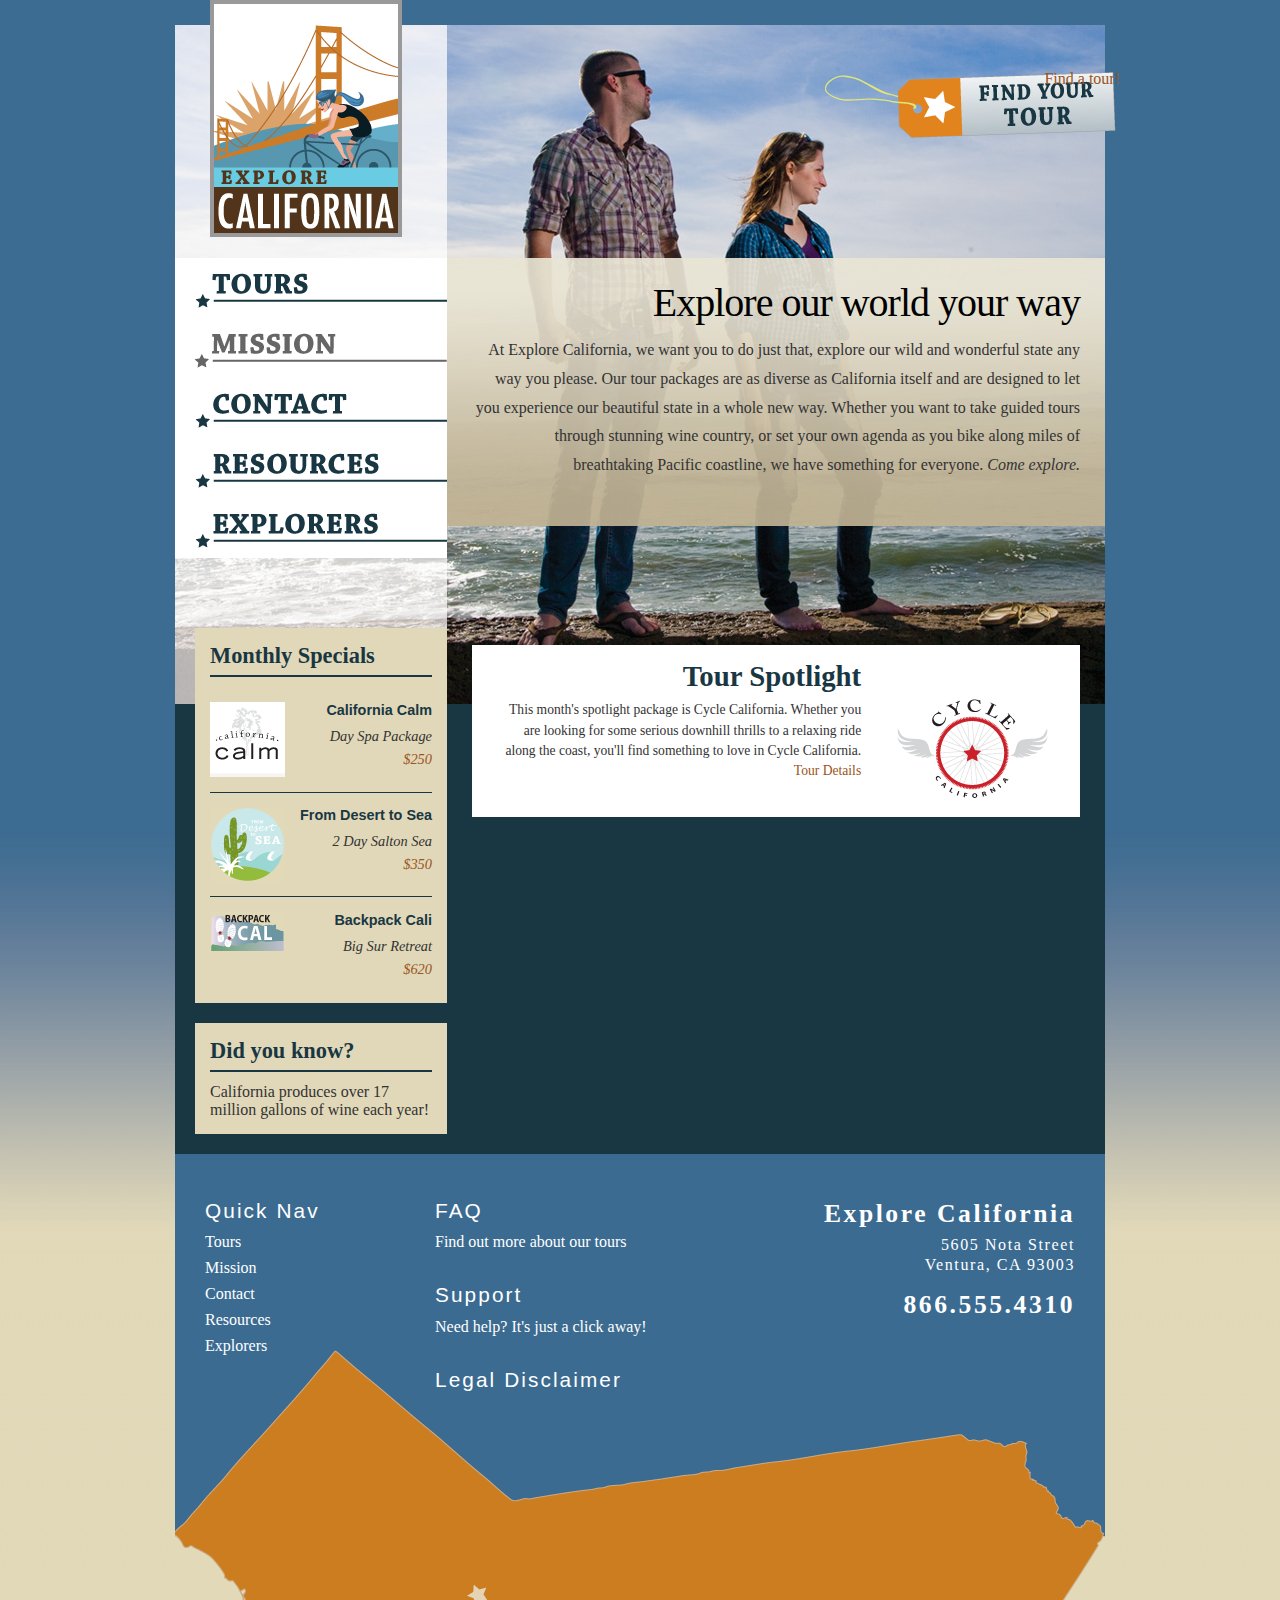
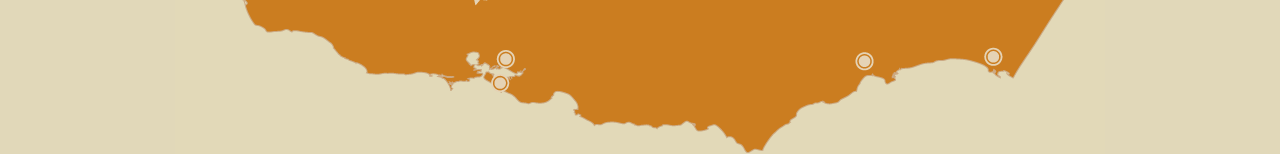
<file: index.htm>
<!DOCTYPE html PUBLIC "-//W3C//DTD XHTML 1.0 Transitional//EN" "http://www.w3.org/TR/xhtml1/DTD/xhtml1-transitional.dtd">
<html xmlns="http://www.w3.org/1999/xhtml">
<head>
<meta http-equiv="Content-Type" content="text/html; charset=UTF-8" />
<title>Come Explore California</title>
<link href="_css/main.css" rel="stylesheet" type="text/css" />
</head>
<body id="home">
<div id="wrapper">
  <div id="header">
    <h1><a id="mainTitle" href="index.htm" title="Return to the home page">Welcome to Explore California!</a></h1>
  </div>
  <div id="mainNav">
    <ul id="baseNav">
      <li><a href="tours.htm" title="Explore our tours" class="tours">Tours</a></li>
      <li><a href="mission.htm" title="What we think" class="mission current">Mission</a></li>
      <li><a href="contact.htm" title="Contact and support" class="contact">Contact</a></li>
      <li><a href="resources.htm" title="Guidance and planning" class="resources">Resources</a></li>
      <li><a href="explorers.htm" title="Join our community" class="explorers">Explorers</a></li>
    </ul>
</div>
  <div id="mainContent">
    <p id="findTour"><a href="findTour.htm">Find a tour!</a></p>
    <h1 id="mainMessage">Explore our world your way</h1>
    <p>At Explore California, we want you to do just that, explore our wild and wonderful state any way you please. Our tour packages are as diverse as California itself and are designed to let you experience our beautiful state in a whole new way. Whether you want to take guided tours through stunning wine country, or set your own agenda as you bike along miles of breathtaking Pacific coastline, we have something for everyone. <em>Come explore.</em></p>
    <div id="spotlight">
      <h2><img src="_images/cycle_logo.gif" width="165" height="120" alt="cycle california" class="articleImage" />Tour Spotlight</h2>
      <p>This month's spotlight package is Cycle California. Whether you are looking for some serious downhill thrills to a relaxing ride along the coast, you'll find something to love in Cycle California. <a href="tours_cycle.htm" title="Explore cycling" class="accent">Tour Details</a></p>
 </div>
    </div>
  <div id="sidebar">
      <div id="specials" class="callOut">
        <h1>Monthly Specials</h1>
        <h2 class="top"><img src="_images/calm_bug.gif" width="75" height="75" alt="California Calm" />California Calm</h2>
        <p>Day Spa Package <br />
          <a href="#">$250</a>        </p>
        <h2><img src="_images/desert_bug.gif" width="75" height="75" alt="From desert to sea" />From Desert to Sea</h2>
        <p>2 Day Salton Sea <br />
          <a href="#">$350</a></p>
        <h2><img src="_images/backpack_bug.gif" width="75" height="41" alt="Backpack Cali" />Backpack Cali</h2>
        <p>Big Sur Retreat <br />
          <a href="#">$620</a></p>
      </div>
      <div id="trivia" class="callOut">
    <!-- new content should go here -->
      </div>
    </div>
  <div id="footer">
<div id="footerMenu">
  <h3>Quick Nav</h3>
    <ul id="quickNav">
      <li><a href="#" title="Explore our tours">Tours</a></li>
      <li><a href="#" title="What we think">Mission</a></li>
      <li><a href="#" title="Contact and support">Contact</a></li>
      <li><a href="#" title="Guidance and planning">Resources</a></li>
      <li><a href="#" title="Join our community">Explorers</a></li>
    </ul>
</div>
  <div id="footerBody">
  <div id="footerMidCol">
      <h3><a href="#">FAQ</a></h3>
      <p>Find out more about our tours</p>
      <h3><a href="#">Support</a></h3>
      <p>Need help? It's just a click away!</p>
      <h3><a href="#">Legal Disclaimer</a></h3>
    </div>
    <div id="footerRightCol">
      <h1>Explore California</h1>
      <p>5605 Nota Street<br />
        Ventura, CA 93003</p>
      <p class="phone">866.555.4310</p>
    </div>
</div>
  </div>
</div>
<script src="home.js"></script>
<script src="main.js"></script>
</script>
</body>
</html>
</file>
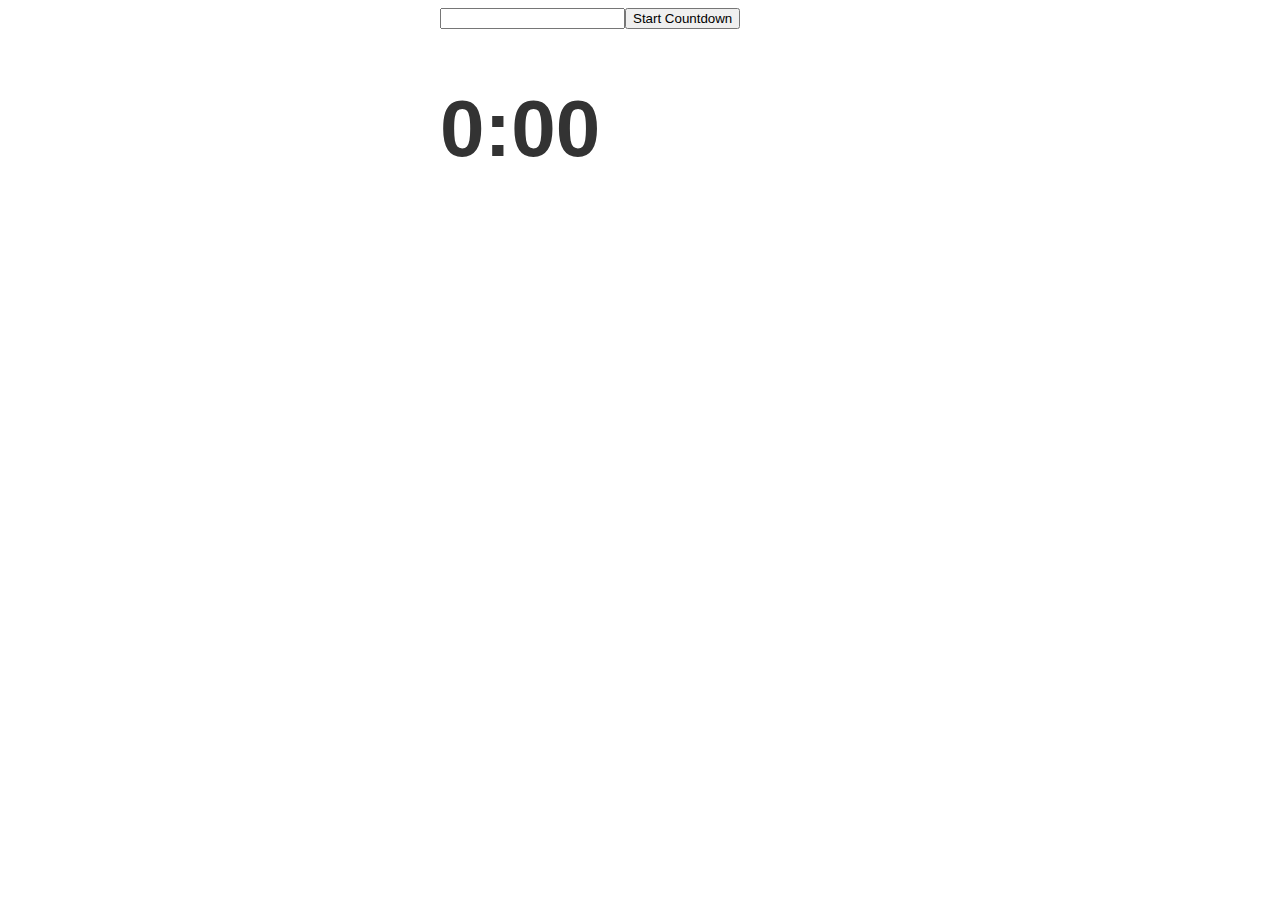
<file: countDown/index.htm>
<!doctype html>
<head>
  <title>Countdown</title>
  <style type="text/css">
   body {
        font-family: sans-serif;
        color: #333;
   }
   #container {
       width: 400px;
       margin: auto;
   }
   h1 { font-size: 5em; }
  </style>
</head>
<body>
  <div id="container">
      <div id="inputArea">
      </div>
      
      <h1 id="time">0:00</h1>
      
  </div> 
  <script src="script.js"></script>
</body>
</html>
</file>
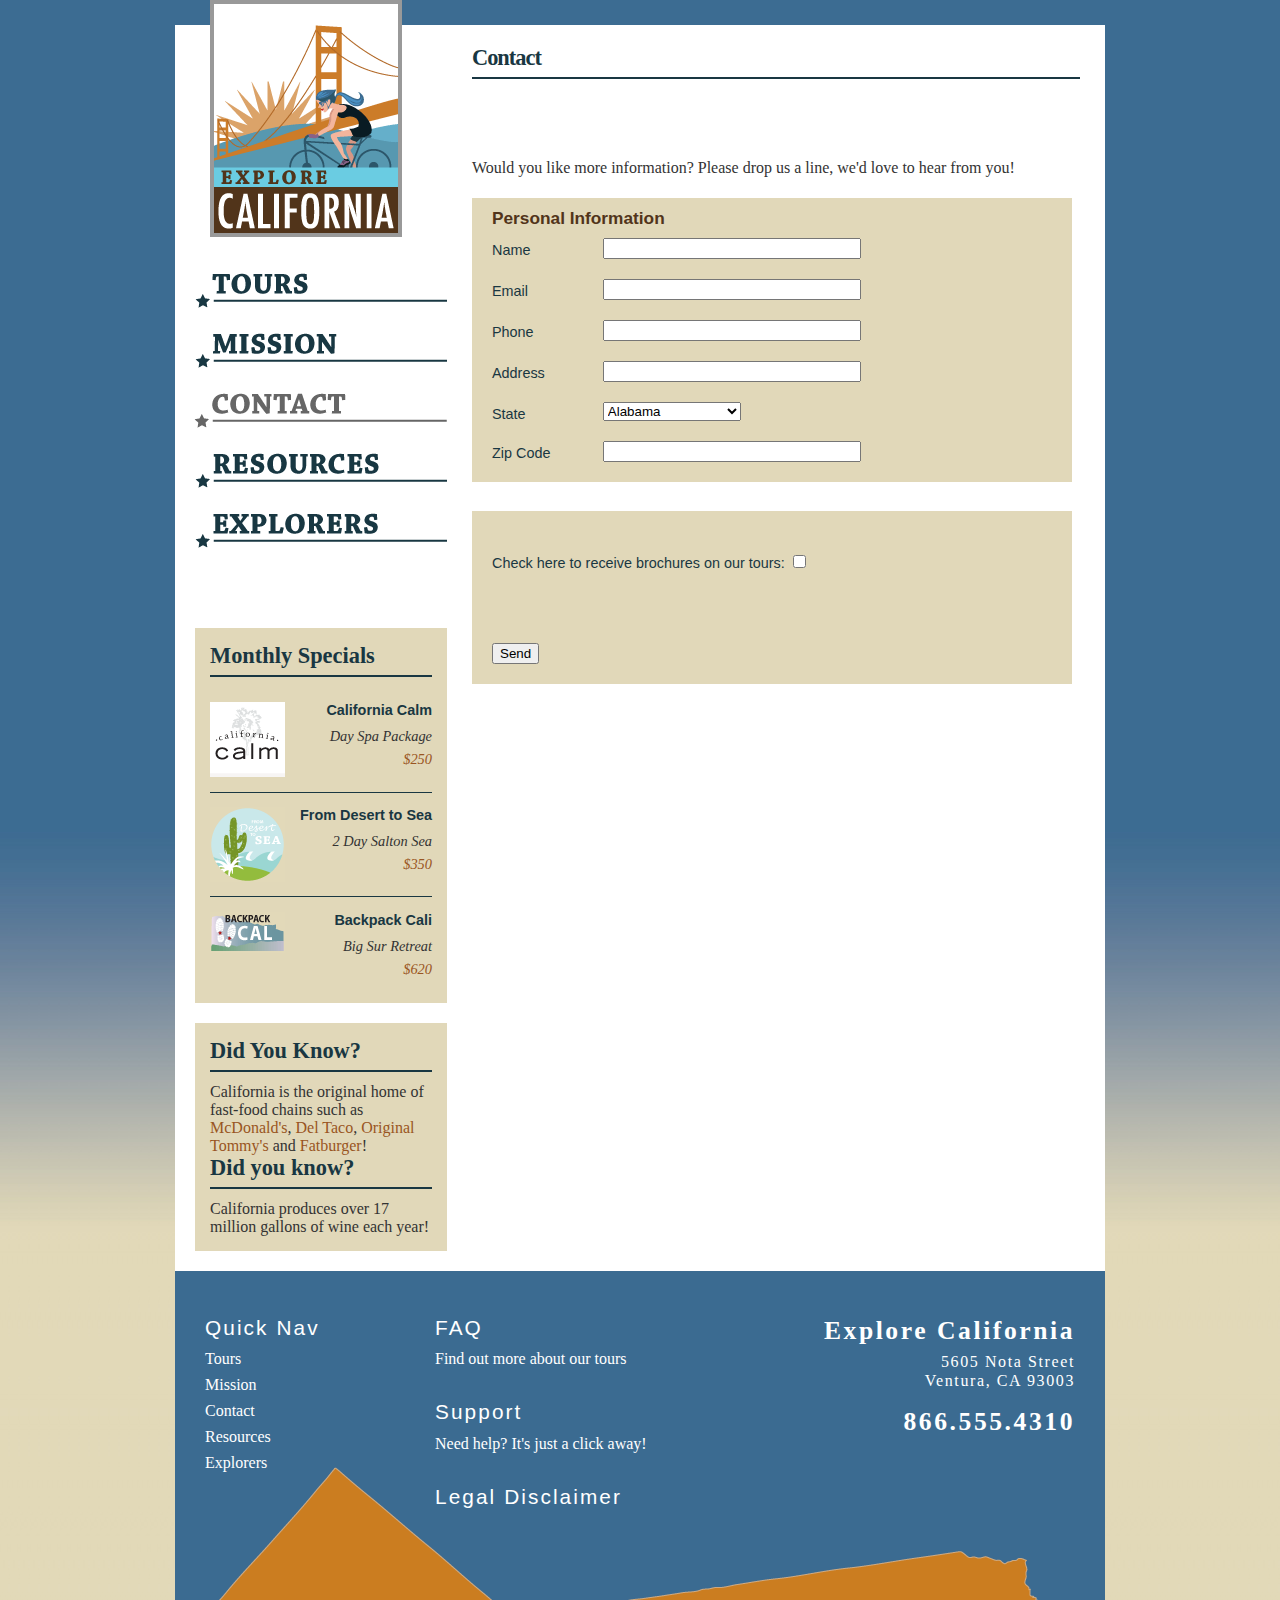
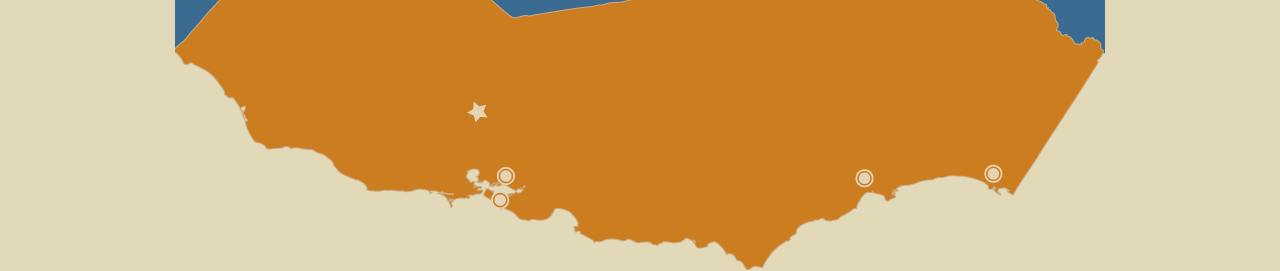
<file: contact.htm>
<!DOCTYPE html PUBLIC "-//W3C//DTD XHTML 1.0 Transitional//EN" "http://www.w3.org/TR/xhtml1/DTD/xhtml1-transitional.dtd">
<html xmlns="http://www.w3.org/1999/xhtml">
<head>
<meta http-equiv="Content-Type" content="text/html; charset=UTF-8" />
<title>Give us a little shout...</title>
<link href="_css/main.css" rel="stylesheet" type="text/css" />
</head>
<body>
<div id="wrapper">
  <div id="header">
    <h1><a href="index.htm" title="Return to the home page">Welcome to Explore California!</a></h1>
  </div>
  <div id="mainNav">
    <ul id="baseNav">
      <li><a href="tours.htm" title="Explore our tours" class="tours">Tours</a></li>
      <li><a href="mission.htm" title="What we think" class="mission">Mission</a></li>
      <li><a href="contact.htm" title="Contact and support" class="contact current">Contact</a></li>
      <li><a href="resources.htm" title="Guidance and planning" class="resources">Resources</a></li>
      <li><a href="explorers.htm" title="Join our community" class="explorers">Explorers</a></li>
    </ul>
  </div>
  <div id="mainContent">
    <h1 id="pageID">Contact</h1>
    <div id="mainArticle">
      <div id="contact">
        <p>Would you like more information? Please drop us a line, we'd love to hear from you!</p>
        <form id="frmContact" name="frmContact" method="post" action="thanks.htm">
          <fieldset id="personalInfo">
            <legend><strong>Personal Information</strong></legend>
            <p>
              <label for="name">Name</label>
              <input name="name" type="text" class="text" id="name" tabindex="100" />
            </p>
            <p>
              <label for="email">Email</label>
              <input name="email" type="text" class="text" id="email" tabindex="110" />
            </p>
            <p>
              <label for="phone">Phone</label>
              <input name="phone" type="text" class="text" id="phone" tabindex="130" />
            </p>
            <p>
              <label for="address">Address</label>
              <input name="address" type="text" class="text" id="address" tabindex="140" />
            </p>
            <p>
              <label for="state">State</label>
              <select name="state" id="state" tabindex="150">
                <option value="AL">Alabama</option>
                <option value="AK">Alaska</option>
                <option value="AZ">Arizona</option>
                <option value="AR">Arkansas</option>
                <option value="CA">California</option>
                <option value="CO">Colorado</option>
                <option value="CT">Connecticut</option>
                <option value="DE">Delaware</option>
                <option value="DC">District of Columbia</option>
                <option value="FL">Florida</option>
                <option value="GA">Georgia</option>
                <option value="HI">Hawaii</option>
                <option value="ID">Idaho</option>
                <option value="IL">Illinois</option>
                <option value="IN">Indiana</option>
                <option value="IA">Iowa</option>
                <option value="KA">Kansas</option>
                <option value="KY">Kentucky</option>
                <option value="LA">Louisiana</option>
                <option value="ME">Maine</option>
                <option value="MD">Maryland</option>
                <option value="MA">Massachusetts</option>
                <option value="MI">Michigan</option>
                <option value="MN">Minnesota</option>
                <option value="MO">Missouri</option>
                <option value="MT">Montana</option>
                <option value="NE">Nebraska</option>
                <option value="NV">Nevada</option>
                <option value="NH">New Hampshire</option>
                <option value="NJ">New Jersey</option>
                <option value="NM">New Mexico</option>
                <option value="NY">New York</option>
                <option value="NC">North Carolina</option>
                <option value="ND">North Dakota</option>
                <option value="OH">Ohio</option>
                <option value="OK">Oklahoma</option>
                <option value="OR">Oregon</option>
                <option value="PA">Pennsylvania</option>
                <option value="RI">Rhode Island</option>
                <option value="SC">South Carolina</option>
                <option value="SD">South Dakota</option>
                <option value="TN">Tennessee</option>
                <option value="TX">Texas</option>
                <option value="UT">Utah</option>
                <option value="VT">Vermont</option>
                <option value="VA">Virginia</option>
                <option value="WA">Washington</option>
                <option value="WV">West Virginia</option>
                <option value="WI">Wisconsin</option>
                <option value="WY">Wyoming</option>
              </select>
            </p>
            <p>
              <label for="zip">Zip Code</label>
              <input name="zip" type="text" class="text" id="zip" tabindex="160" />
            </p>
          </fieldset>
          <fieldset id="generalInfo">
          
            <p>Check here to receive brochures on our tours: <input type="checkbox" name="brochures" id="brochures" tabindex="165" /></p>
            <div id="tourSelection">
            <div class="col1">
              <p>
<input type="checkbox" name="backpack" id="backpack" tabindex="170" />
              <label for="backpack">Backpack Cal</label>
</p>
              <p>
<input type="checkbox" name="calm" id="calm" tabindex="180"  />
              <label for="calm">California Calm</label>
</p>
              <p>
<input type="checkbox" name="hotsprings" id="hotsprings" tabindex="190" />
              <label for="hotsprings">California Hotsprings</label>
</p>
            </div>
            <div class="col2">
              <p>
<input type="checkbox" name="cycle" id="cycle" tabindex="210" />
              <label for="cycle">Cycle California</label>
</p>
             <p>
 <input type="checkbox" name="desert" id="desert" tabindex="220" />
              <label for="desert">From Desert to Sea</label>
</p>
             <p>
 <input type="checkbox" name="kids" id="kids" tabindex="230" />
              <label for="kids">Kids California</label>
</p>
            </div>
            <div class="col3">
              <p>
<input type="checkbox" name="nature" id="nature" tabindex="240" />
              <label for="nature">Nature Watch</label>
</p>
              <p>
<input type="checkbox" name="snowboard" id="snowboard" tabindex="250" />
              <label for="snowboard">Snowboard Cali</label>
</p>
             <p>
 <input type="checkbox" name="taste" id="taste" tabindex="260" />
              <label for="taste">Taste of California</label>
</p>
            </div>
            </div>
            <p class="clearBoth"><br />
            </p>
            <p><span id="errorMessage"></span></p>
            <p>
              <input type="submit"  name="submit2" id="submitBtn" value="Send" tabindex="300" />
            </p>
          </fieldset>
        </form>
        <p>&nbsp;</p>
      </div>
    </div>
  </div>
  <div id="sidebar">
    <div id="specials" class="callOut">
      <h1>Monthly Specials</h1>
      <h2 class="top"><img src="_images/calm_bug.gif" width="75" height="75" alt="California Calm" />California Calm</h2>
      <p>Day Spa Package <br />
        <a href="tours/tour_detail_cycle.htm">$250</a> </p>
      <h2><img src="_images/desert_bug.gif" width="75" height="75" alt="From desert to sea" />From Desert to Sea</h2>
      <p>2 Day Salton Sea <br />
        <a href="tours/tour_detail_cycle.htm">$350</a></p>
      <h2><img src="_images/backpack_bug.gif" width="75" height="41" alt="Backpack Cali" />Backpack Cali</h2>
      <p>Big Sur Retreat <br />
        <a href="tours/tour_detail_cycle.htm">$620</a></p>
    </div>
    <div id="trivia" class="callOut">
      <h1>Did You Know?</h1>
      <p>California is the original home of fast-food chains such as <a href="http://en.wikipedia.org/wiki/McDonald%27s">McDonald's</a>, <a href="http://en.wikipedia.org/wiki/Del_Taco">Del Taco</a>, <a href="http://en.wikipedia.org/wiki/Tommy%27s">Original Tommy's</a> and <a href="http://en.wikipedia.org/wiki/Fatburger">Fatburger</a>!</p>
    </div>
  </div>
  <div id="footer">
    <div id="footerMenu">
      <h3>Quick Nav</h3>
      <ul id="quickNav">
        <li><a href="tours.htm" title="Explore our tours">Tours</a></li>
        <li><a href="mission.htm" title="What we think">Mission</a></li>
        <li><a href="contact.htm" title="Contact and support">Contact</a></li>
        <li><a href="resources.htm" title="Guidance and planning">Resources</a></li>
        <li><a href="explorers.htm" title="Join our community">Explorers</a></li>
      </ul>
    </div>
    <div id="footerBody">
      <div id="footerMidCol">
        <h3><a href="resources/faq.htm">FAQ</a></h3>
        <p>Find out more about our tours</p>
        <h3><a href="contact.htm">Support</a></h3>
        <p>Need help? It's just a click away!</p>
        <h3><a href="explorers/join.htm">Legal Disclaimer</a></h3>
      </div>
      <div id="footerRightCol">
        <h1>Explore California</h1>
        <p>5605 Nota Street<br />
          Ventura, CA 93003</p>
        <p class="phone">866.555.4310</p>
      </div>
    </div>
  </div>
</div>
<script src="main.js"></script>
<script src="contact.js"></script>
</body>
</html>
</file>
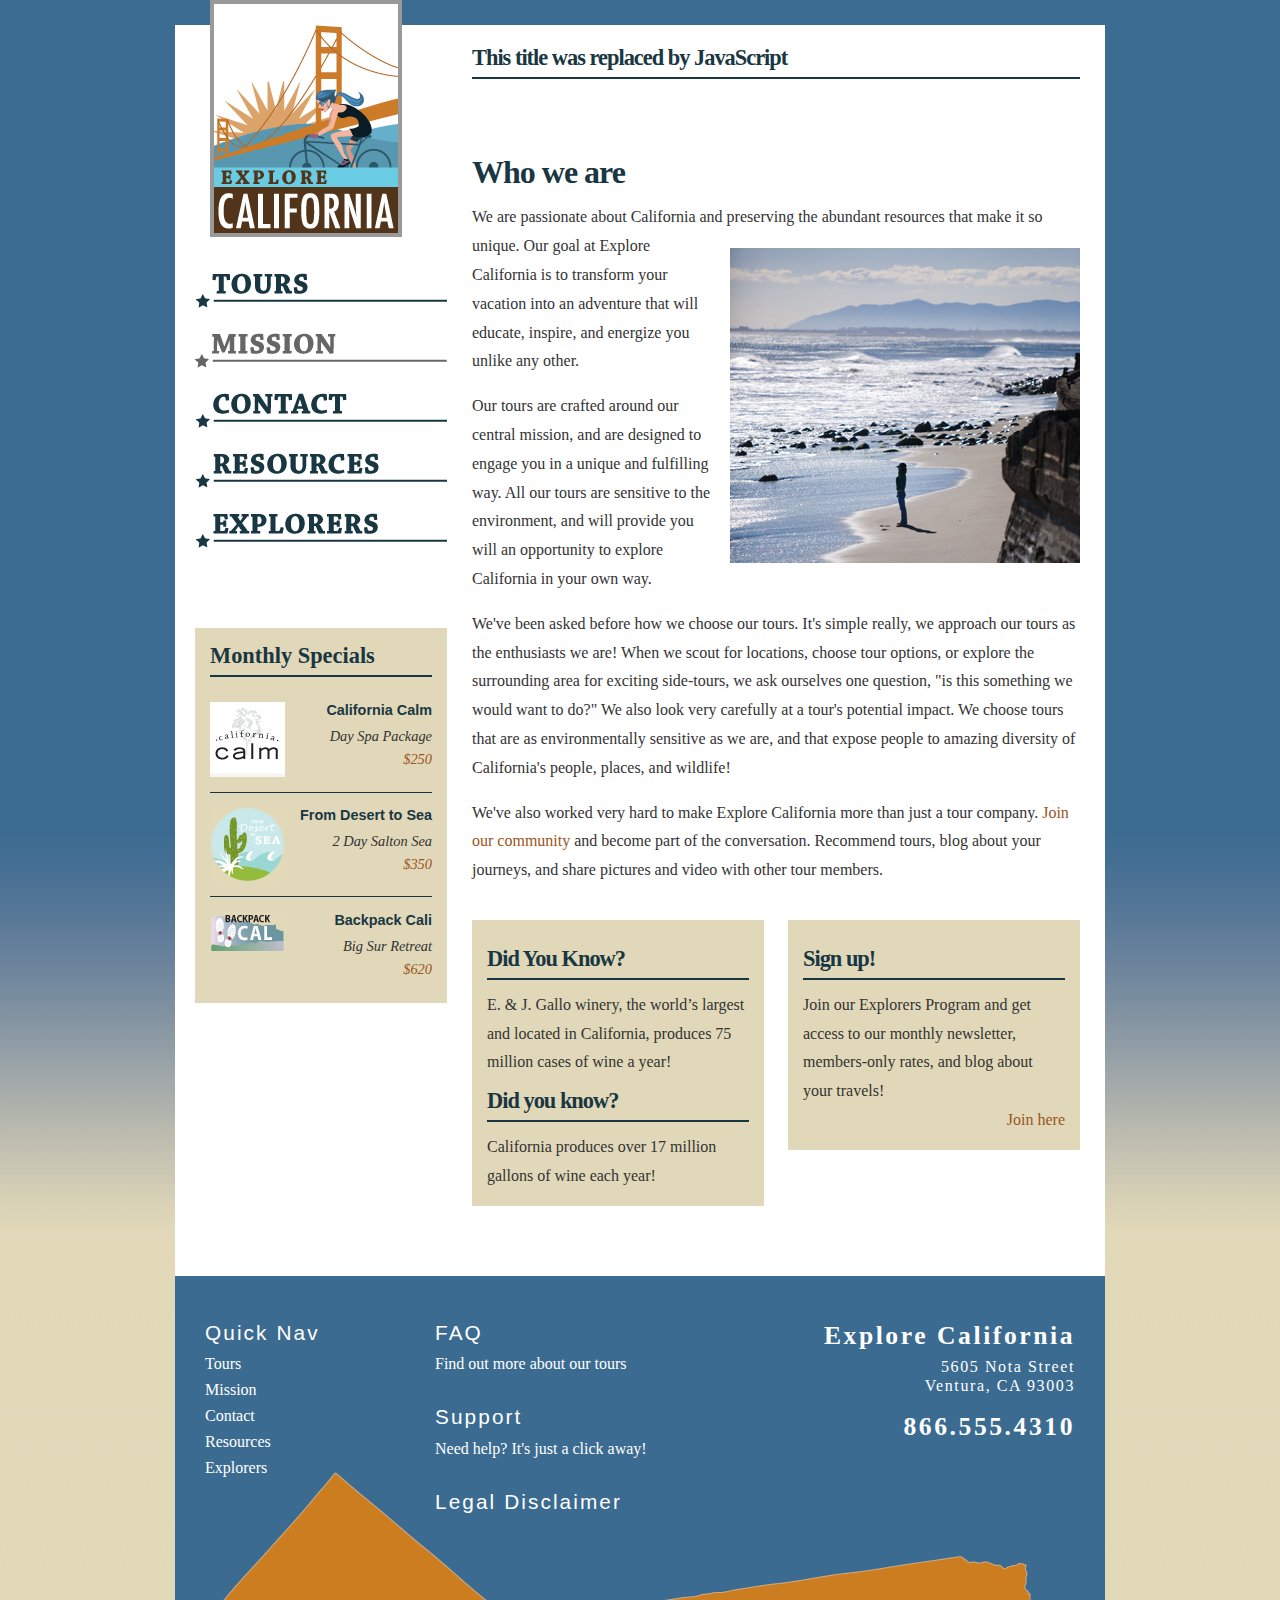
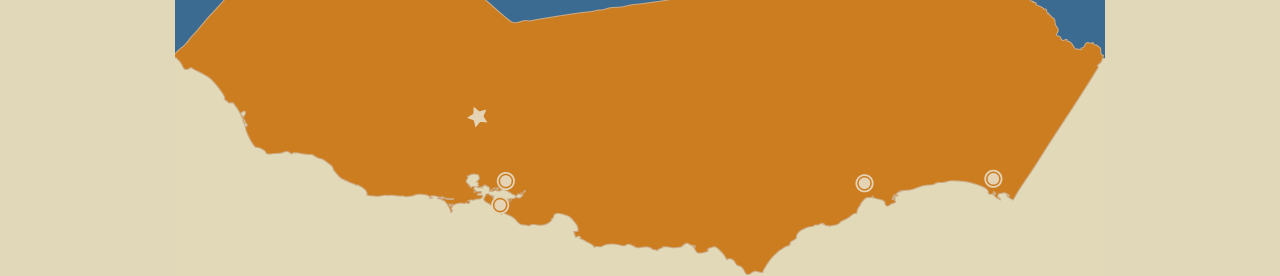
<file: mission.htm>
<!DOCTYPE html PUBLIC "-//W3C//DTD XHTML 1.0 Transitional//EN" "http://www.w3.org/TR/xhtml1/DTD/xhtml1-transitional.dtd">
<html xmlns="http://www.w3.org/1999/xhtml">
<head>
<meta http-equiv="Content-Type" content="text/html; charset=UTF-8" />
<title>A little about us...</title>
<link href="_css/main.css" rel="stylesheet" type="text/css" />
</head>
<body>
<div id="wrapper">
  <div id="header">
    <h1><a href="index.htm" title="Return to the home page">Welcome to Explore California!</a></h1>
  </div>
  <div id="mainNav">
    <ul id="baseNav">
      <li><a href="tours.htm" title="Explore our tours" class="tours">Tours</a></li>
      <li><a href="mission.htm" title="What we think" class="mission current">Mission</a></li>
      <li><a href="contact.htm" title="Contact and support" class="contact">Contact</a></li>
      <li><a href="resources.htm" title="Guidance and planning" class="resources">Resources</a></li>
      <li><a href="explorers.htm" title="Join our community" class="explorers">Explorers</a></li>
    </ul>
</div>
  <div id="mainContent">
    <h1 id="pageID">Mission</h1>
    <div id="mainArticle">
<h1>Who we are</h1>
    <p>We are passionate about California and preserving the abundant resources that make it so unique. <img src="_images/mission_look.jpg" id="mainImage" alt="Looking out at the Pacific" width="350" height="315" class="articleImage" />Our goal at Explore California is to transform your vacation into an adventure that will educate, inspire, and energize you unlike any other.</p>
      <p>Our tours are crafted around our central mission, and are designed to engage you in a unique and fulfilling way. All our tours are sensitive to the environment, and will provide you will an opportunity to explore California in your own way.</p>
    <p>We've been asked before how we choose our tours. It's simple really, we approach our tours as the enthusiasts we are! When we scout for locations, choose tour options, or explore the surrounding area for exciting side-tours, we ask ourselves one question, &quot;is this something we would want to do?&quot; We also look very carefully at a tour's potential impact. We choose tours that are as environmentally sensitive as we are, and that expose people to amazing diversity of California's people, places, and wildlife!</p>
    <p>We've also worked very hard to make Explore California more than just a tour company. <a href="explorers/join.htm">Join our community</a> and become part of the conversation. Recommend tours, blog about your journeys, and share pictures and video with other tour members.</p>
    </div>
<div id="trivia" class="callOut">
        <h1>Did You Know?</h1>
        <p>E. &amp; J. Gallo winery, the world’s largest and located in California, produces 75 million cases of wine a year!</p>
      </div>
  <div id="join" class="callOut callOutRight">
        <h1>Sign up!</h1>
        <p>Join our Explorers Program and get access to our monthly newsletter, members-only rates, and blog about your travels!
<a href="explorers.htm" title="Join our community" class="accent">Join here</a></p>
      </div>
    </div>
  <div id="sidebar">
      <div id="specials" class="callOut">
        <h1>Monthly Specials</h1>
        <h2 class="top"><img src="_images/calm_bug.gif" width="75" height="75" alt="California Calm" />California Calm</h2>
        <p>Day Spa Package <br />
          <a href="tours/tour_detail_cycle.htm">$250</a>        </p>
        <h2><img src="_images/desert_bug.gif" width="75" height="75" alt="From desert to sea" />From Desert to Sea</h2>
        <p>2 Day Salton Sea <br />
          <a href="tours/tour_detail_cycle.htm">$350</a></p>
        <h2><img src="_images/backpack_bug.gif" width="75" height="41" alt="Backpack Cali" />Backpack Cali</h2>
        <p>Big Sur Retreat <br />
          <a href="tours/tour_detail_cycle.htm">$620</a></p>
      </div>

    </div>
  <div id="footer">
<div id="footerMenu">
  <h3>Quick Nav</h3>
    <ul id="quickNav">
      <li><a href="tours.htm" title="Explore our tours">Tours</a></li>
      <li><a href="mission.htm" title="What we think">Mission</a></li>
      <li><a href="contact.htm" title="Contact and support">Contact</a></li>
      <li><a href="resources.htm" title="Guidance and planning">Resources</a></li>
      <li><a href="explorers.htm" title="Join our community">Explorers</a></li>
    </ul>
</div>
  <div id="footerBody">
  <div id="footerMidCol">
      <h3><a href="resources/faq.htm">FAQ</a></h3>
      <p>Find out more about our tours</p>
      <h3><a href="contact.htm">Support</a></h3>
      <p>Need help? It's just a click away!</p>
      <h3><a href="explorers/join.htm">Legal Disclaimer</a></h3>
    </div>
    <div id="footerRightCol">
      <h1>Explore California</h1>
      <p>5605 Nota Street<br />
        Ventura, CA 93003</p>
      <p class="phone">866.555.4310</p>
    </div>
</div>
  </div>
</div>
<script src="main.js"></script>
<script src="inline.js"></script>
<script src="mission.js"></script>
</body>
</html>
</file>
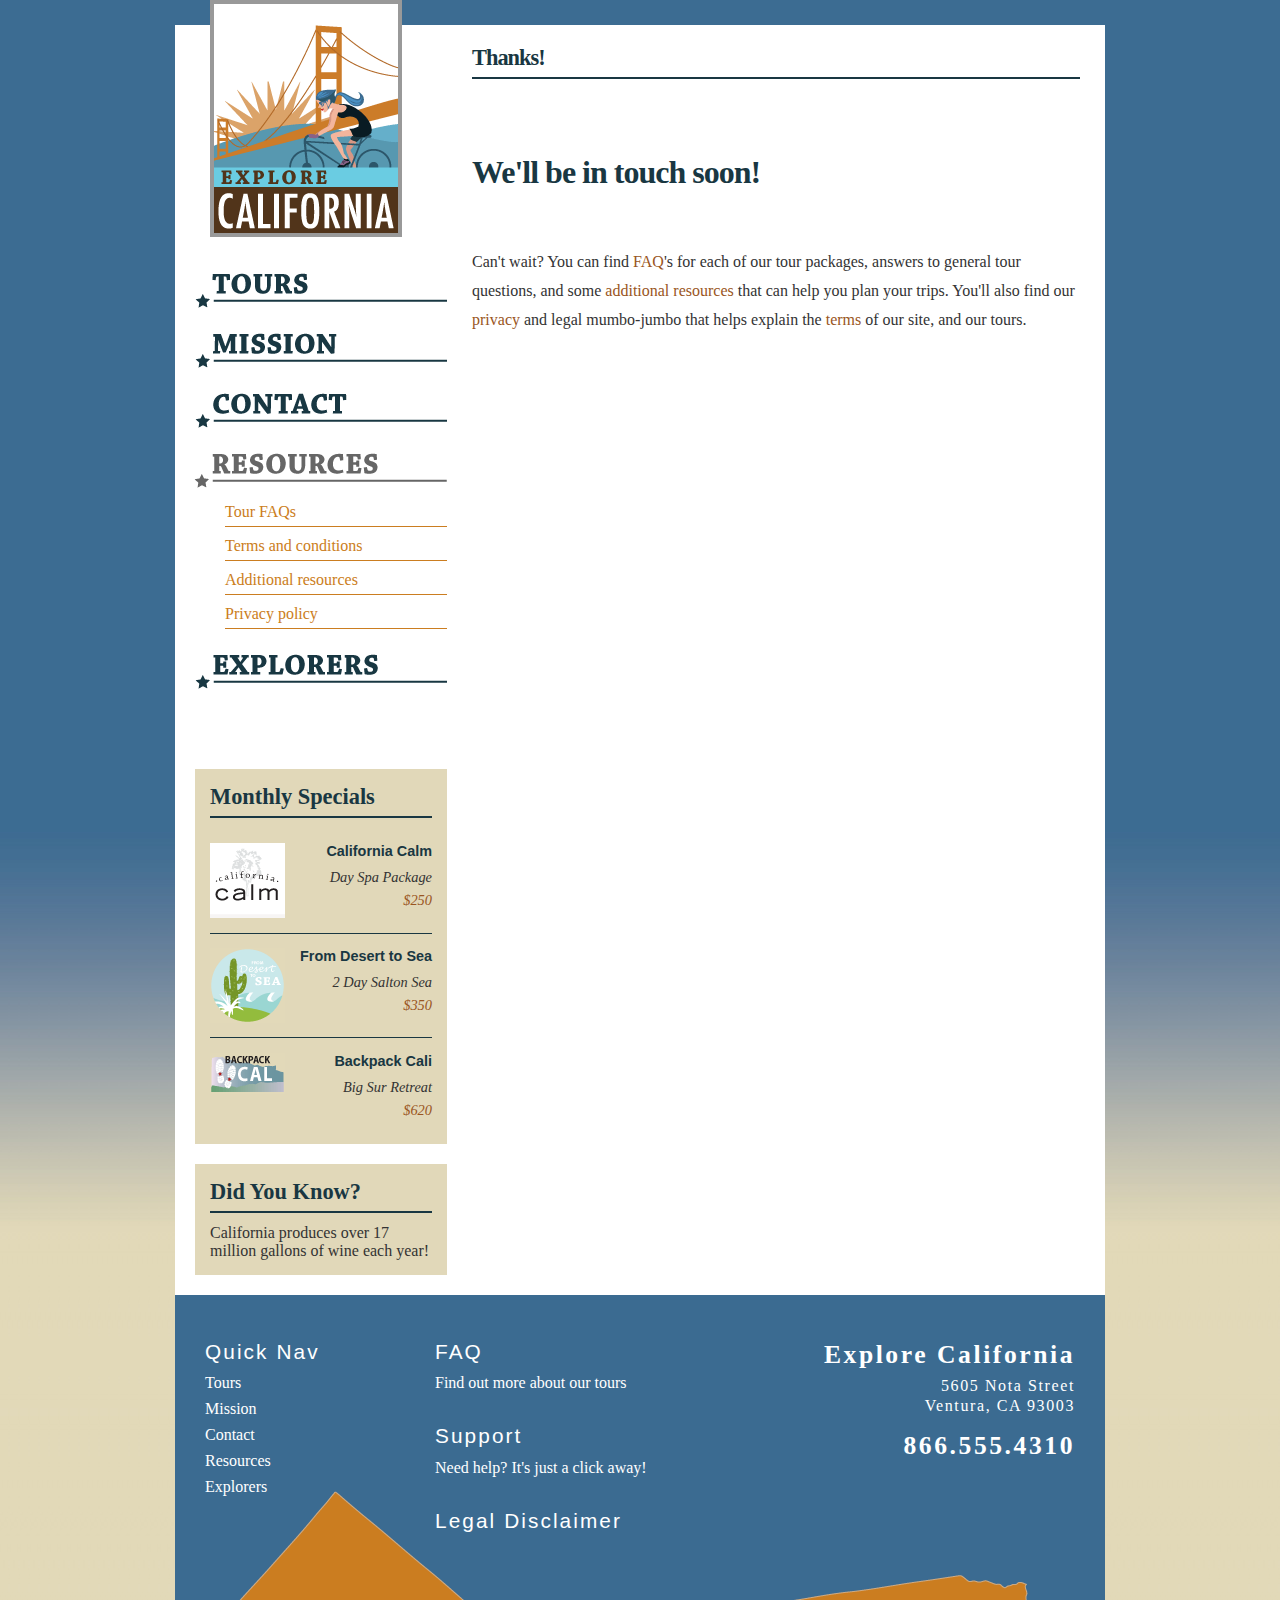
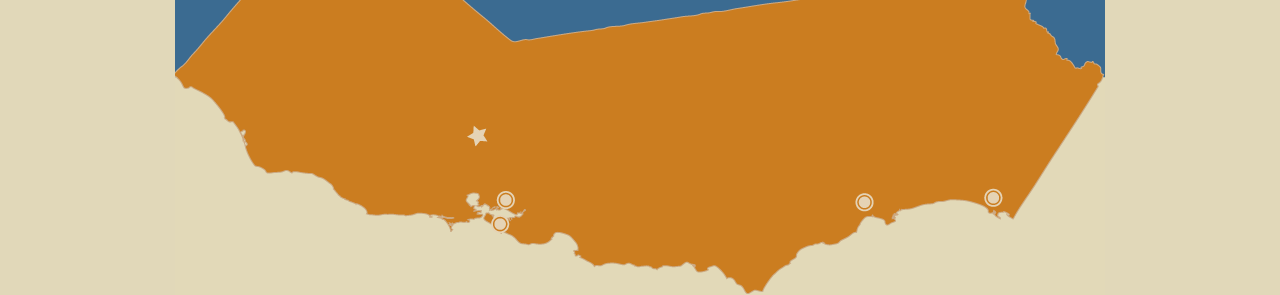
<file: thanks.htm>
<!DOCTYPE html PUBLIC "-//W3C//DTD XHTML 1.0 Transitional//EN" "http://www.w3.org/TR/xhtml1/DTD/xhtml1-transitional.dtd">
<html xmlns="http://www.w3.org/1999/xhtml">
<head>
<meta http-equiv="Content-Type" content="text/html; charset=UTF-8" />
<title>Advice for your trip</title>
<link href="_css/main.css" rel="stylesheet" type="text/css" />
</head>
<body>
<div id="wrapper">
  <div id="header">
    <h1><a href="index.htm" title="Return to the home page">Welcome to Explore California!</a></h1>
  </div>
  <div id="mainNav">
    <ul id="baseNav">
      <li><a href="tours.htm" title="Explore our tours" class="tours">Tours</a></li>
      <li><a href="mission.htm" title="What we think" class="mission">Mission</a></li>
      <li><a href="contact.htm" title="Contact and support" class="contact">Contact</a></li>
      <li><a href="resources.htm" title="Guidance and planning" class="resources current">Resources</a>
      <ul class="subNav">
        <li><a href="resources/faq.htm" title="Frequently asked questions" class="faq">Tour FAQs</a></li>
        <li><a href="tresources/legal.htm" title="The small print" class="legal">Terms and conditions</a></li>
        <li><a href="resources/links.htm" title="Outside resources" class="links">Additional resources</a></li>
        <li><a href="resources/privacy.htm" title="Our privacy terms" class="privacy">Privacy policy</a></li>
      </ul></li>
      <li><a href="explorers.htm" title="Join our community" class="explorers">Explorers</a></li>
    </ul>
</div>
  <div id="mainContent">
    <h1 id="pageID">Thanks!</h1>
    <div id="mainArticle">
<h1>We'll be in touch soon!</h1>
<p>&nbsp;</p>
<p>Can't wait? You can find <a href="resources/faq.htm">FAQ</a>'s for each of our tour packages, answers to general tour questions, and some <a href="resources/links.htm">additional resources</a> that can help you plan your trips. You'll also find our <a href="resources/privacy.htm">privacy</a> and legal mumbo-jumbo that helps explain the <a href="explorers/join.htm">terms</a> of our site, and our tours. <br />
</p>
    </div>
  </div>
  <div id="sidebar">
      <div id="specials" class="callOut">
        <h1>Monthly Specials</h1>
        <h2 class="top"><img src="_images/calm_bug.gif" width="75" height="75" alt="California Calm" />California Calm</h2>
        <p>Day Spa Package <br />
          <a href="tours/tour_detail_cycle.htm">$250</a>        </p>
        <h2><img src="_images/desert_bug.gif" width="75" height="75" alt="From desert to sea" />From Desert to Sea</h2>
        <p>2 Day Salton Sea <br />
          <a href="tours/tour_detail_cycle.htm">$350</a></p>
        <h2><img src="_images/backpack_bug.gif" width="75" height="41" alt="Backpack Cali" />Backpack Cali</h2>
        <p>Big Sur Retreat <br />
          <a href="tours/tour_detail_cycle.htm">$620</a></p>
      </div>
      <div id="trivia" class="callOut">
        <h1>Did You Know?</h1>
        <p>California produces over 17 million gallons of wine each year!</p>
      </div>
  </div>
  <div id="footer">
<div id="footerMenu">
  <h3>Quick Nav</h3>
    <ul id="quickNav">
      <li><a href="tours.htm" title="Explore our tours">Tours</a></li>
      <li><a href="mission.htm" title="What we think">Mission</a></li>
      <li><a href="contact.htm" title="Contact and support">Contact</a></li>
      <li><a href="resources.htm" title="Guidance and planning">Resources</a></li>
      <li><a href="explorers.htm" title="Join our community">Explorers</a></li>
    </ul>
</div>
  <div id="footerBody">
  <div id="footerMidCol">
      <h3><a href="resources/faq.htm">FAQ</a></h3>
      <p>Find out more about our tours</p>
      <h3><a href="contact.htm">Support</a></h3>
      <p>Need help? It's just a click away!</p>
      <h3><a href="explorers/join.htm">Legal Disclaimer</a></h3>
    </div>
    <div id="footerRightCol">
      <h1>Explore California</h1>
      <p>5605 Nota Street<br />
        Ventura, CA 93003</p>
      <p class="phone">866.555.4310</p>
    </div>
</div>
  </div>
</div>
</body>
</html>
</file>
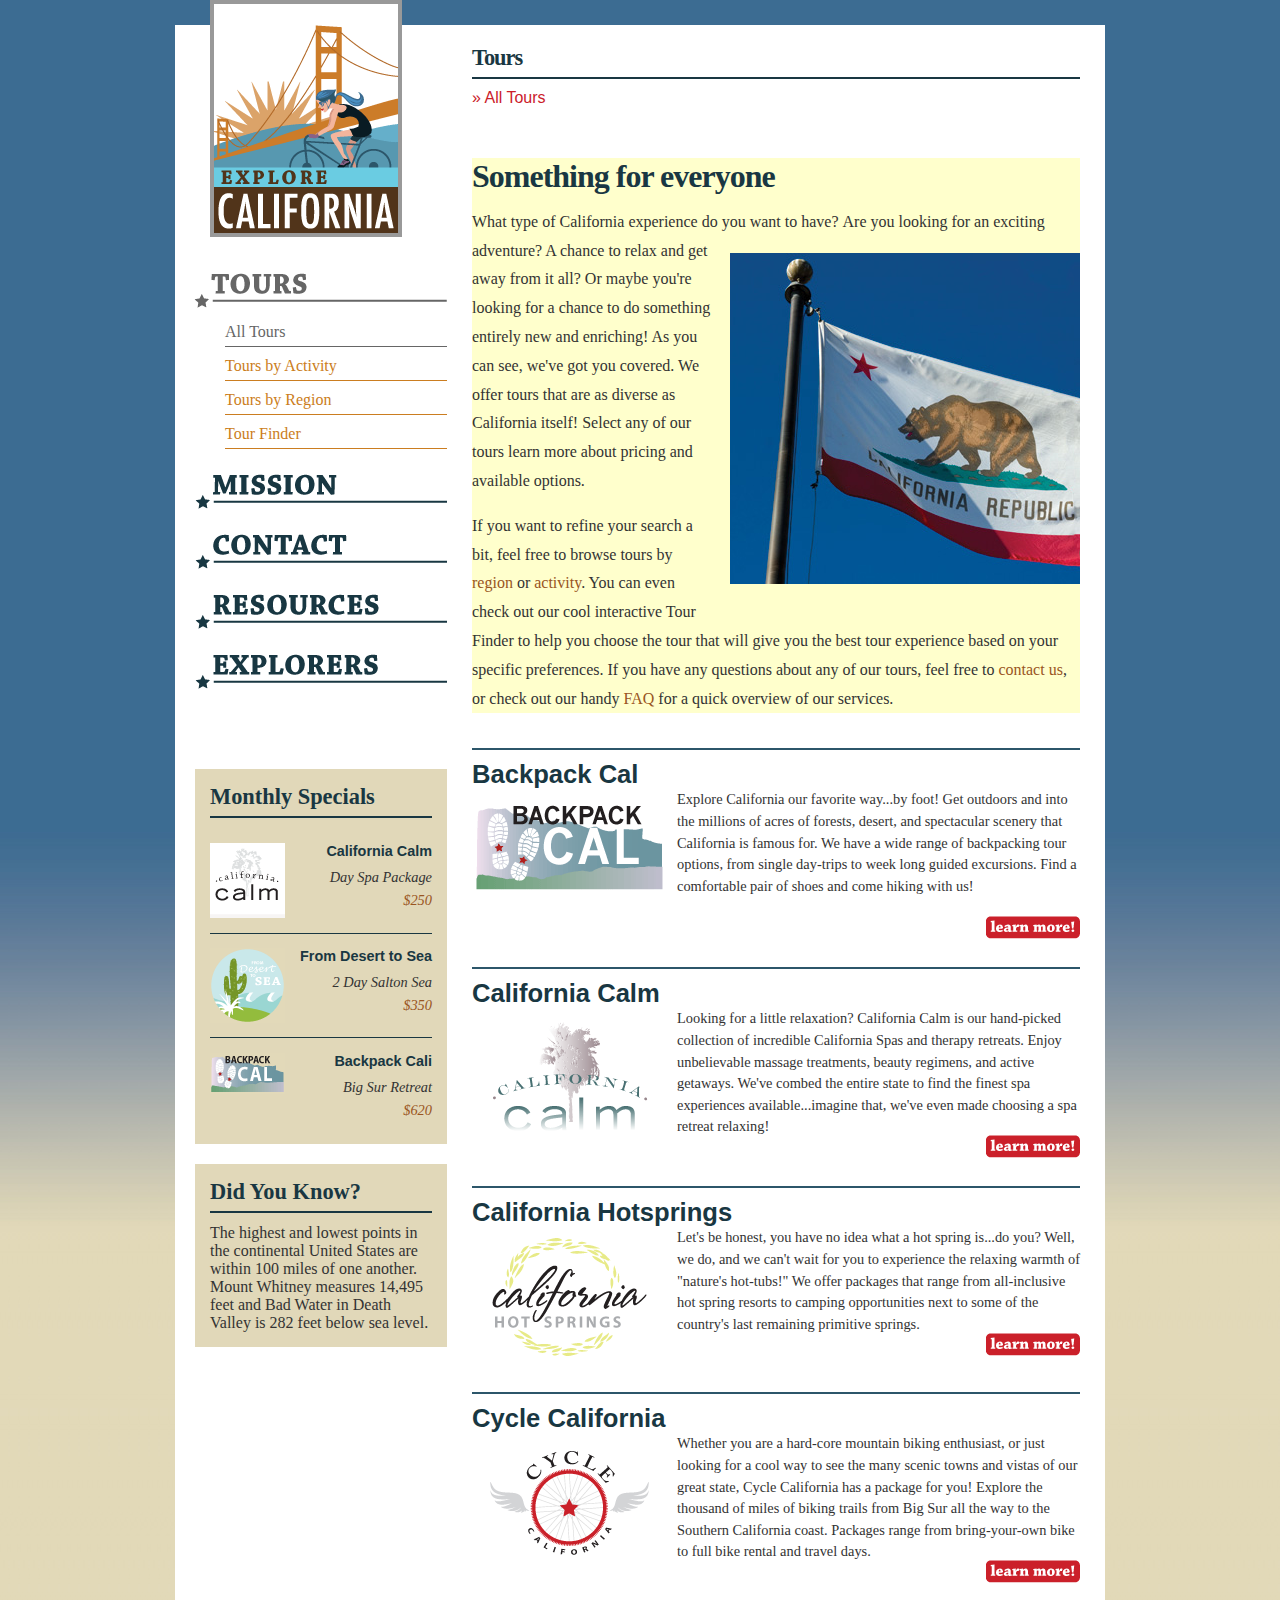
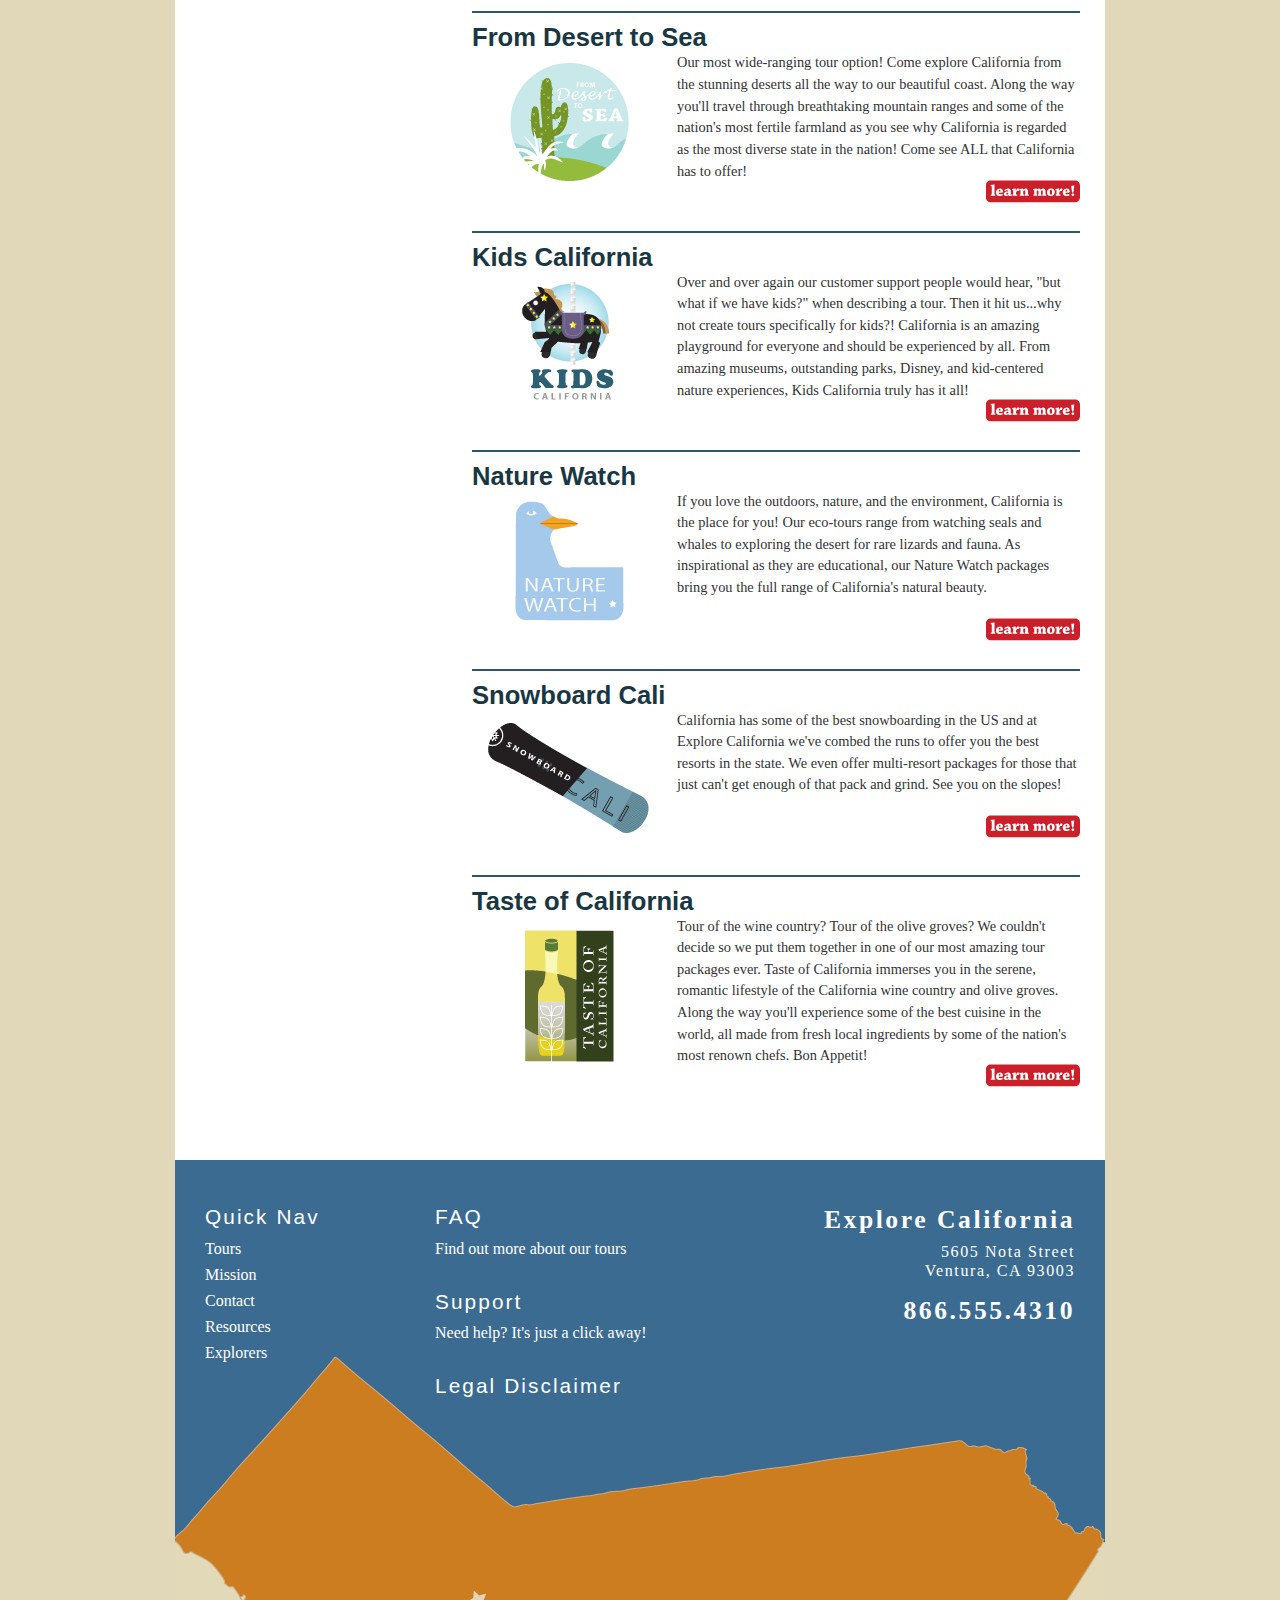
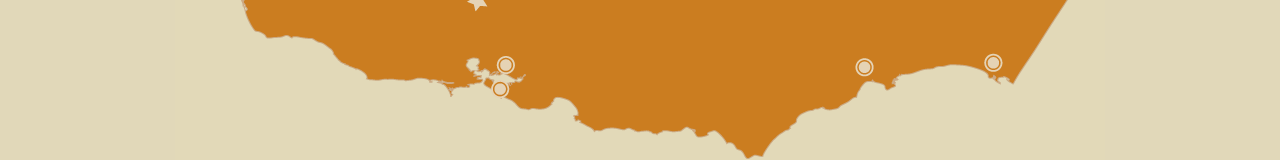
<file: tours.htm>
<!DOCTYPE html PUBLIC "-//W3C//DTD XHTML 1.0 Transitional//EN" "http://www.w3.org/TR/xhtml1/DTD/xhtml1-transitional.dtd">
<html xmlns="http://www.w3.org/1999/xhtml">
<head>
<meta http-equiv="Content-Type" content="text/html; charset=UTF-8" />
<title>Our tour packages</title>
<link href="_css/main.css" rel="stylesheet" type="text/css" />
</head>
<body class="hasCrumbs">
<div id="wrapper">
  <div id="header">
    <h1><a href="index.htm" title="Return to the home page">Welcome to Explore California!</a></h1>
  </div>
  <div id="mainNav">
    <ul id="baseNav">
      <li><a href="tours.htm" title="Explore our tours" class="tours current">Tours</a>      <ul class="subNav">
        <li><a href="tours.htm" title="All tours" class="all current">All Tours</a></li>
        <li><a href="resources/legal.htm" title="Find tours by activity" class="activity">Tours by Activity</a></li>
        <li><a href="tour_activity.htm" title="Find tours by region" class="region">Tours by Region</a></li>
        <li><a href="tourFinder.htm" title="Our interactive tour finder" class="finder">Tour Finder</a></li>
      </ul>
      </li>
      <li><a href="mission.htm" title="What we think" class="mission">Mission</a></li>
      <li><a href="contact.htm" title="Contact and support" class="contact">Contact</a></li>
      <li><a href="resources.htm" title="Guidance and planning" class="resources">Resources</a></li>
      <li><a href="explorers.htm" title="Join our community" class="explorers">Explorers</a></li>
    </ul>
  </div>
  <div id="mainContent">
    <h1 id="pageID">Tours</h1>
    <p><a href="tours.htm" title="Browse tours" class="breadcrumb">&raquo; All Tours</a></p>
    <div id="mainArticle">
      <h1>Something for everyone</h1>
      <p>What type of California experience do you want to have? <img src="_images/flag_photo.jpg" alt="The Great State of California!" width="350" height="331" class="articleImage" />Are you looking for an exciting adventure? A chance to relax and get away from it all? Or maybe you're looking for a chance to do something entirely new and enriching! As you can see, we've got you covered. We offer tours that are as diverse as California itself! Select any of our tours learn more about pricing and available options. </p>
      <p>If you want to refine your search a bit, feel free to browse tours by <a href="tour_activity.htm">region</a> or <a href="resources/legal.htm">activity</a>. You can even check out our cool interactive Tour Finder to help you choose the tour that will give you the best tour experience based on your specific preferences. If you have any questions about any of our tours, feel free to <a href="contact.htm">contact us</a>, or check out our handy <a href="explorers/join.htm">FAQ</a> for a quick overview of our services.</p>
    </div>
    <div id="tourDescriptions">
      <div class="tourDescription">
<h2>Backpack Cal</h2>
      <p><img src="_images/back_bug.gif" alt="Backpack Cal" width="195" height="120" />Explore California our favorite way...by foot! Get outdoors and into the millions of acres of forests, desert, and spectacular scenery that California is famous for. We have a wide range of backpacking tour options, from single day-trips to week long guided excursions. Find a comfortable pair of shoes and come hiking with us! <a href="tours/tour_detail_backpack.htm" title="Backpack Cal" class="more">learn more!</a></p>
</div>
<div class="tourDescription">
      <h2>California Calm</h2>
      <p><img src="_images/calm_desc_bug.gif" width="195" height="120" alt="California Calm" />Looking for a little relaxation? California Calm is our hand-picked collection of incredible California Spas and therapy retreats. Enjoy unbelievable massage treatments, beauty regimens, and active getaways. We've combed the entire state to find the finest spa experiences available...imagine that, we've even made choosing a spa retreat relaxing! <a href="tourDetail_calm.htm" title="California Calm" class="more">learn more!</a></p>
</div>
<div class="tourDescription">
      <h2>California Hotsprings</h2>
      <p><img src="_images/springs_desc_bug.gif" width="195" height="120" alt="California Hot Springs" />Let's be honest, you have no idea what a hot spring is...do you? Well, we do, and we can't wait for you to experience the relaxing warmth of "nature's hot-tubs!" We offer packages that range from all-inclusive hot spring resorts to camping opportunities next to some of the country's last remaining primitive springs.<a href="tourDetail_hotsprings.htm" title="California Hotsprings" class="more">learn more!</a></p>
</div>
<div class="tourDescription">
      <h2>Cycle California</h2>
      <p><img src="_images/cycle_desc_bug.gif" width="195" height="120" alt="Cycle California" />Whether you are a hard-core mountain biking enthusiast, or just looking for a cool way to see the many scenic towns and vistas of our great state, Cycle California has a package for you! Explore the thousand of miles of biking trails from Big Sur all the way to the Southern California coast. Packages range from bring-your-own bike to full bike rental and travel days. <a href="tourDetail_cycle.htm" title="California Cycle" class="more">learn more!</a></p>
</div>
<div class="tourDescription">
      <h2>From Desert to Sea</h2>
      <p><img src="_images/desert_desc_bug.gif" width="195" height="120" alt="From Desert to Sea" />Our most wide-ranging tour option! Come explore California from the stunning deserts all the way to our beautiful coast. Along the way you'll travel through breathtaking mountain ranges and some of the nation's most fertile farmland as you see why California is regarded as the most diverse state in the nation! Come see ALL that California has to offer! <a href="tourDetail_desert.htm" title="Desert to Sea" class="more">learn more!</a></p>
</div>
<div class="tourDescription">
      <h2>Kids California</h2>
      <p><img src="_images/kids_desc_bug.gif" width="195" height="120" />Over and over again our customer support people would hear, "but what if we have kids?" when describing a tour. Then it hit us...why not create tours specifically for kids?! California is an amazing playground for everyone and should be experienced by all. From amazing  museums, outstanding parks, Disney, and kid-centered nature experiences, Kids California truly has it all! <a href="tourDetail_kids.htm" title="Kids California" class="more">learn more!</a></p>
</div>
<div class="tourDescription">
      <h2>Nature Watch</h2>
      <p><img src="_images/nature_desc_bug.gif" width="195" height="120" alt="Nature Watch" />If you love the outdoors, nature, and the environment, California is the place for you! Our eco-tours range from watching seals and whales to exploring the desert for rare lizards and fauna. As inspirational as they are educational, our Nature Watch packages bring you the full range of California's natural beauty. <a href="tourDetail_nature.htm" title="Nature Watch" class="more">learn more!</a></p>
</div>
<div class="tourDescription">
      <h2>Snowboard Cali</h2>
      <p><img src="_images/snow_desc_bug.gif" width="195" height="120" alt="Snow Cali" />California has some of the best snowboarding in the US and at Explore California we've combed the runs to offer you the best resorts in the state. We even offer multi-resort packages for those that just can't get enough of that pack and grind. See you on the slopes! <a href="tourDetail_snowboard.htm" title="Snowboard Cali" class="more">learn more!</a></p>
</div>
<div class="tourDescription">
      <h2>Taste of California</h2>
      <p><img src="_images/taste_desc_bug.gif" width="195" height="140" alt="Taste of California" />Tour of the wine country? Tour of the olive groves? We couldn't decide so we put them together in one of our most amazing tour packages ever. Taste of California immerses you in the serene, romantic lifestyle of the California wine country and olive groves. Along the way you'll experience some of the best cuisine in the world, all made from fresh local ingredients by some of the nation's most renown chefs. Bon Appetit! <a href="tourDetail_taste.htm" title="Taste of California" class="more">learn more!</a></p>
</div>
    </div>
  </div>
  <div id="sidebar">
    <div id="specials" class="callOut">
      <h1>Monthly Specials</h1>
      <h2 class="top"><img src="_images/calm_bug.gif" width="75" height="75" alt="California Calm" />California Calm</h2>
      <p>Day Spa Package <br />
        <a href="tours/tour_detail_cycle.htm">$250</a> </p>
      <h2><img src="_images/desert_bug.gif" width="75" height="75" alt="From desert to sea" />From Desert to Sea</h2>
      <p>2 Day Salton Sea <br />
        <a href="tours/tour_detail_cycle.htm">$350</a></p>
      <h2><img src="_images/backpack_bug.gif" width="75" height="41" alt="Backpack Cali" />Backpack Cali</h2>
      <p>Big Sur Retreat <br />
        <a href="tours/tour_detail_cycle.htm">$620</a></p>
    </div>
    <div id="trivia" class="callOut">
      <h1>Did You Know?</h1>
        <p>The highest and lowest points in the continental United States are within 100 miles of one another. Mount Whitney measures 14,495 feet and Bad Water in Death Valley is 282 feet below sea level. </p>
      </div>
  </div>
  <div id="footer">
    <div id="footerMenu">
      <h3>Quick Nav</h3>
      <ul id="quickNav">
        <li><a href="tours.htm" title="Explore our tours">Tours</a></li>
        <li><a href="mission.htm" title="What we think">Mission</a></li>
        <li><a href="contact.htm" title="Contact and support">Contact</a></li>
        <li><a href="resources.htm" title="Guidance and planning">Resources</a></li>
        <li><a href="explorers.htm" title="Join our community">Explorers</a></li>
      </ul>
    </div>
    <div id="footerBody">
      <div id="footerMidCol">
        <h3><a href="resources/faq.htm">FAQ</a></h3>
        <p>Find out more about our tours</p>
        <h3><a href="contact.htm">Support</a></h3>
        <p>Need help? It's just a click away!</p>
        <h3><a href="explorers/join.htm">Legal Disclaimer</a></h3>
      </div>
      <div id="footerRightCol">
        <h1>Explore California</h1>
        <p>5605 Nota Street<br />
          Ventura, CA 93003</p>
        <p class="phone">866.555.4310</p>
      </div>
    </div>
  </div>
</div>
<script src="jquery-1.6.1.min.js"></script>
<script src="jqueryexample.js"></script>
</body>
</html>
</file>
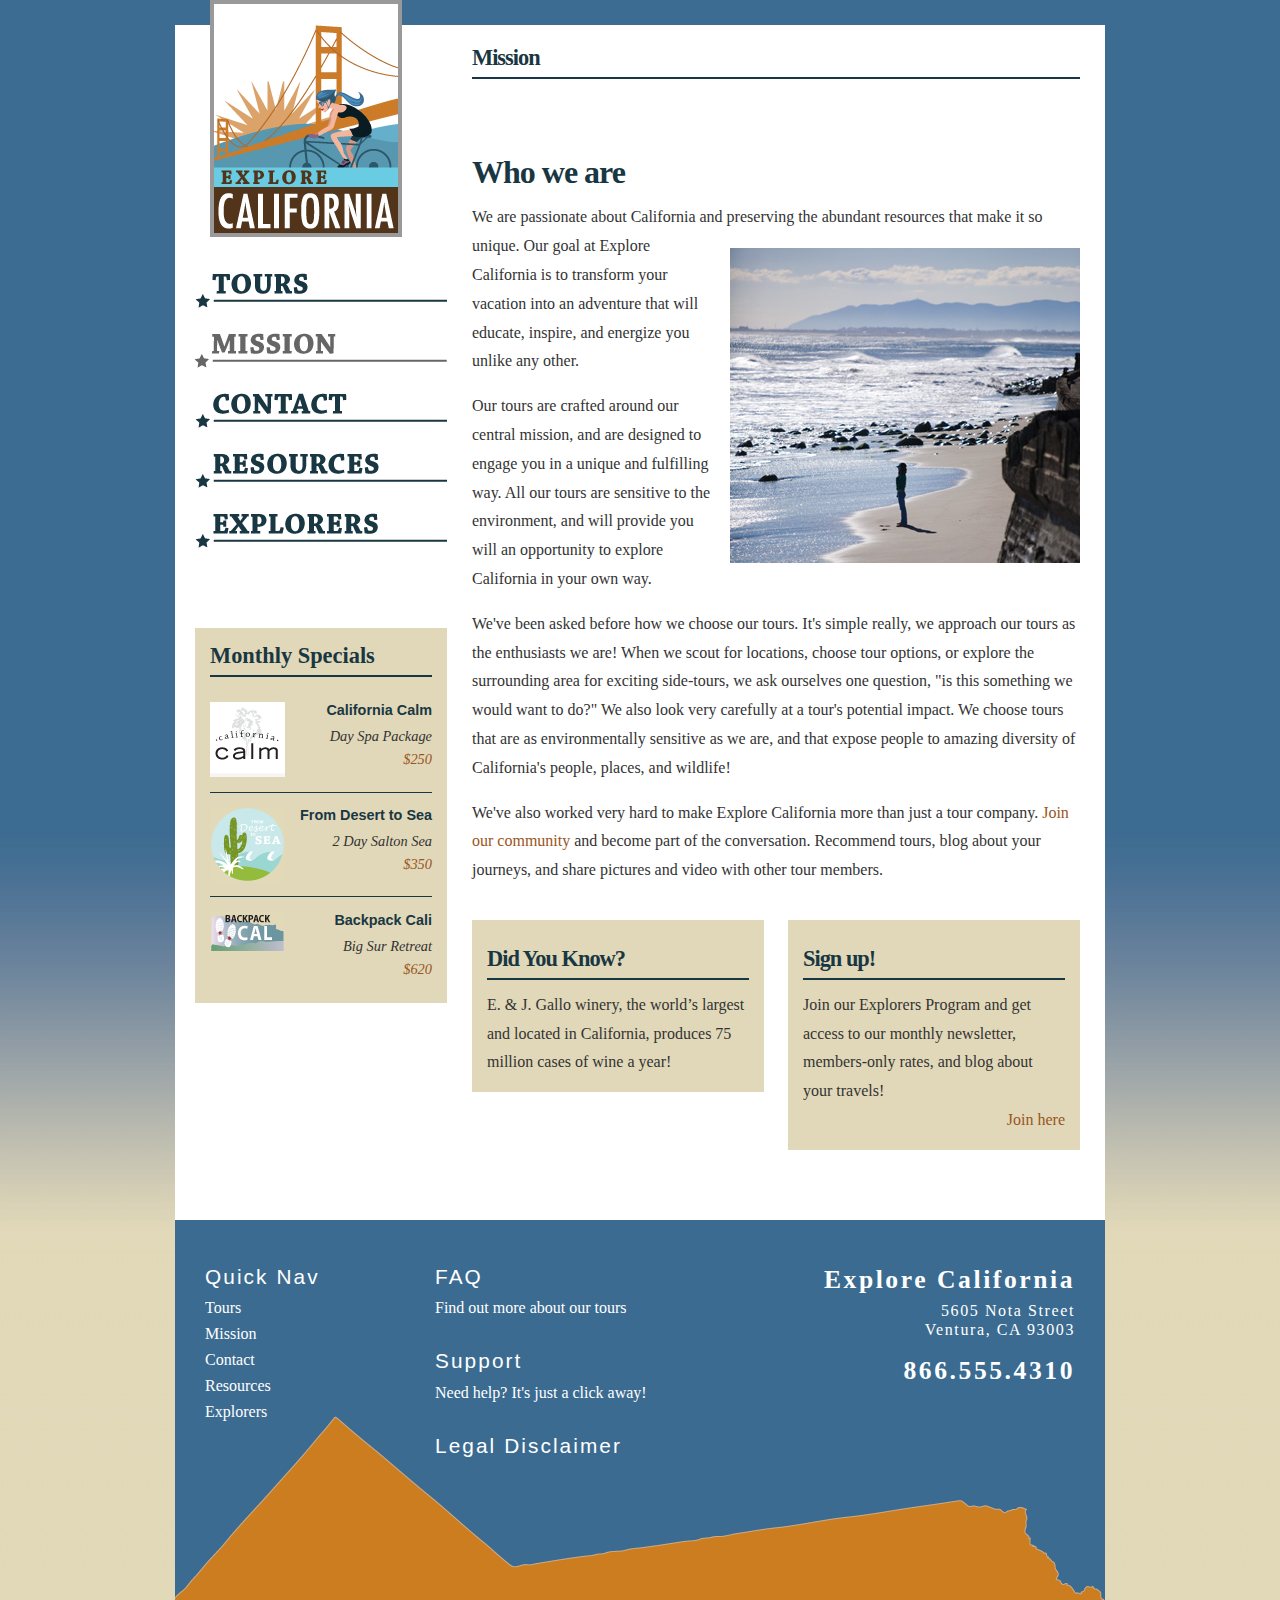
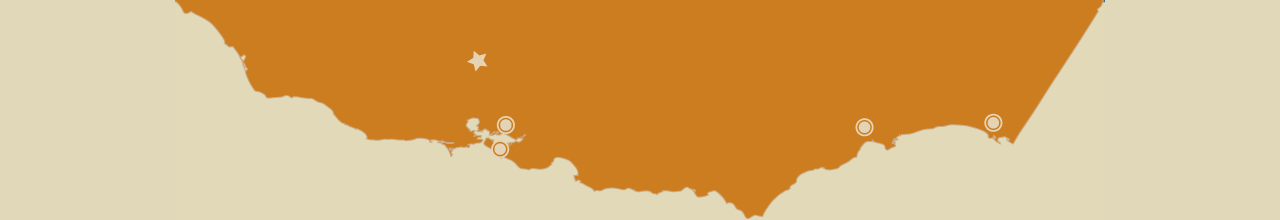
<file: resize/mission.htm>
<!DOCTYPE html PUBLIC "-//W3C//DTD XHTML 1.0 Transitional//EN" "http://www.w3.org/TR/xhtml1/DTD/xhtml1-transitional.dtd">
<html xmlns="http://www.w3.org/1999/xhtml">
<head>
<meta http-equiv="Content-Type" content="text/html; charset=UTF-8" />
<title>A little about us...</title>
<link id="myCSS" href="_css/main.css" rel="stylesheet" type="text/css" />
</head>
<body>
<div id="wrapper">
  <div id="header">
    <h1><a href="index.htm" title="Return to the home page">Welcome to Explore California!</a></h1>
  </div>
  <div id="mainNav">
    <ul id="baseNav">
      <li><a href="tours.htm" title="Explore our tours" class="tours">Tours</a></li>
      <li><a href="mission.htm" title="What we think" class="mission current">Mission</a></li>
      <li><a href="contact.htm" title="Contact and support" class="contact">Contact</a></li>
      <li><a href="resources.htm" title="Guidance and planning" class="resources">Resources</a></li>
      <li><a href="explorers.htm" title="Join our community" class="explorers">Explorers</a></li>
    </ul>
</div>
  <div id="mainContent">
    <h1 id="pageID">Mission</h1>
    <div id="mainArticle">
<h1>Who we are</h1>
    <p>We are passionate about California and preserving the abundant resources that make it so unique. <img src="_images/mission_look.jpg" id="mainImage" alt="Looking out at the Pacific" width="350" height="315" class="articleImage" />Our goal at Explore California is to transform your vacation into an adventure that will educate, inspire, and energize you unlike any other.</p>
    	<p>Our tours are crafted around our central mission, and are designed to engage you in a unique and fulfilling way. All our tours are sensitive to the environment, and will provide you will an opportunity to explore California in your own way.</p>
    <p>We've been asked before how we choose our tours. It's simple really, we approach our tours as the enthusiasts we are! When we scout for locations, choose tour options, or explore the surrounding area for exciting side-tours, we ask ourselves one question, &quot;is this something we would want to do?&quot; We also look very carefully at a tour's potential impact. We choose tours that are as environmentally sensitive as we are, and that expose people to amazing diversity of California's people, places, and wildlife!</p>
    <p>We've also worked very hard to make Explore California more than just a tour company. <a href="explorers/join.htm">Join our community</a> and become part of the conversation. Recommend tours, blog about your journeys, and share pictures and video with other tour members.</p>
    </div>
<div id="trivia" class="callOut">
        <h1>Did You Know?</h1>
        <p>E. &amp; J. Gallo winery, the world’s largest and located in California, produces 75 million cases of wine a year!</p>
      </div>
  <div id="join" class="callOut callOutRight">
        <h1>Sign up!</h1>
        <p>Join our Explorers Program and get access to our monthly newsletter, members-only rates, and blog about your travels!
<a href="explorers.htm" title="Join our community" class="accent">Join here</a></p>
      </div>
    </div>
  <div id="sidebar">
      <div id="specials" class="callOut">
        <h1>Monthly Specials</h1>
        <h2 class="top"><img src="_images/calm_bug.gif" width="75" height="75" alt="California Calm" />California Calm</h2>
        <p>Day Spa Package <br />
          <a href="tours/tour_detail_cycle.htm">$250</a>        </p>
        <h2><img src="_images/desert_bug.gif" width="75" height="75" alt="From desert to sea" />From Desert to Sea</h2>
        <p>2 Day Salton Sea <br />
          <a href="tours/tour_detail_cycle.htm">$350</a></p>
        <h2><img src="_images/backpack_bug.gif" width="75" height="41" alt="Backpack Cali" />Backpack Cali</h2>
        <p>Big Sur Retreat <br />
          <a href="tours/tour_detail_cycle.htm">$620</a></p>
      </div>

    </div>
  <div id="footer">
<div id="footerMenu">
  <h3>Quick Nav</h3>
    <ul id="quickNav">
      <li><a href="tours.htm" title="Explore our tours">Tours</a></li>
      <li><a href="mission.htm" title="What we think">Mission</a></li>
      <li><a href="contact.htm" title="Contact and support">Contact</a></li>
      <li><a href="resources.htm" title="Guidance and planning">Resources</a></li>
      <li><a href="explorers.htm" title="Join our community">Explorers</a></li>
    </ul>
</div>
  <div id="footerBody">
  <div id="footerMidCol">
      <h3><a href="resources/faq.htm">FAQ</a></h3>
      <p>Find out more about our tours</p>
      <h3><a href="contact.htm">Support</a></h3>
      <p>Need help? It's just a click away!</p>
      <h3><a href="explorers/join.htm">Legal Disclaimer</a></h3>
    </div>
    <div id="footerRightCol">
      <h1>Explore California</h1>
      <p>5605 Nota Street<br />
        Ventura, CA 93003</p>
      <p class="phone">866.555.4310</p>
    </div>
</div>
  </div>
</div>
<script src="script.js"></script>
</body>
</html>
</file>
<file: _css/main.css>
@charset "UTF-8";

/*style sheet for Explore California

©2010 lynda.com
This style sheet may be reused for personal education only
any reuse, educational or otherwise, without the expressed 
consent of lynda.com is prohibited.*/

/* -------- color guide ----------
#3c6b92 : main blue
#6acce2 : light blue
#2c566a : teal accent
#193742 : dark blue
#e1d8b9 : sand accent
#cb7d20 : orange accent
#51341a : brown
#995522 : dark orange (used for links or high contrast accents)
#cb202a : red accent (this color does not encode well, use only for small accents)
#896287 : purple
*/

/* to jump to a specific section search for the unique character pair at the front of each TOC section 
	<<<tip, highlight the special character and use the shortcut for Find Selection Cntr/Cmd + Shift + G >> */

/* ----- Style sheet TOC ----------------
      ^1 Global constants
	  ^2 CSS reset
	  ^3 Global classes
	  ^4 Home page layout
	  ^5 Top-level layout
	  ^6 Region detail styles
		  ^6a Header
		  ^6b Navigation
		  ^6c Main Content
		  	^6d data tables
			^6e spotlight region
			^6f forms
		^6g Sidebar
		^6h Footer
*/

/* ^1 --------------------------- global constants -------------------------*/
html, body {
	margin: 0px;
	padding: 0px;
}

body {
	text-align:center;
	font: 100% Georgia, "Times New Roman", Times, serif;
	background: #e1d8b9 url(../_images/page_background.jpg) repeat-x;
	margin-top: 25px;
}
/* ^2 --------------- limited-scale reset ---------------- */
h1, h2, h3, h4, h5, h6, p, address, blockquote, div, ul, li {
	margin: 0;
	padding: 0;
}
p {
	color:#333;
}
a {
	color: #995522;
	text-decoration: none;
}
a:hover {
	color: #cb7d20;
	border-bottom: 1px dashed #cb7d20;
}
a.accent {
	display: block;
	text-align: right;
}
a.accent:hover {
 	border: none;
	color: #cb202a;
}
/* ^3 ------ global classes -------- */
.floatRight {
	float: right;
}
.floatLeft {
	float: left;
}
.clearRight {
	clear: right;
}
.clearLeft {
	clear: left;
}
.clearBoth {
	clear: both;
}
.callOut {
	background: #e1d8b9;
	padding: 15px;
	margin-bottom: 25px;
}
.callOut h1 {
	font-size: 1.4em;
	color: #193742;
	border-bottom: 2px solid #193742;
	margin-bottom: .5em;
	padding-bottom: .25em;
}
#wrapper {
 	position: relative;
	padding: 0;
	width: 930px;
	margin: 0 auto;
	background: #fff;
	text-align: left;
}

.highlight {
	background: #ffffcc;
}

.bolded {
  font-weight: bold;
}

/* ^4 ------------- home page specfic layout styles ----------- */
body#home #wrapper {
	background: #193742 url(../_images/main_back.jpg) no-repeat;
}

body#home #mainContent {
	padding-top: 234px;
}
/* ^5 --------------------- top-level region layout styles ------------------- */
/* top-level regions are header, mainNav, mainContent, sidebar, & footer */

/* header */
#header {
	width: 192px;
	height: 237px;
	position: absolute;
	top: -25px;
	left: 35px;
}
/* mainNav */
#mainNav {
	float: left;
	width: 272px;
	margin-top: 233px;
}
/* mainContent */
#mainContent {
	padding-right: 25px;
	float: right;
	width: 608px;
	margin-bottom: 45px;
}
/* sidebar */
#sidebar {
	float: left;
	clear:left;
	width: 272px;
}
/* footer */
#footer {
	width: 870px;
	height: 525px;
	clear: both;
	background: url(../_images/footer_back.gif) no-repeat;
	padding: 45px 30px 30px;
	margin-top: 45px;
}

/* ^6----------------------- region-detail styles ------------------------ */
/*  header  ^6a*/
#header {
	background: url(../_images/logo.gif) no-repeat;
}
#header a:hover {
	border: none;
}
#header a{
	width: 192px;
	height: 237px;
	display: block;
}
#header h1{
	text-indent: -1000em;
}

/* navigation ^6b*/

/* home page navigation */
ul#homeNav {
	float: left;
	list-style: none;
	margin:0;
	padding:0;
	margin-bottom: 50px;
	clear: left;
}
ul#homeNav li {
	margin: 0;
	padding: 0;
}
ul#homeNav li a{
	display: block;
	width: 272px;
	height: 82px;
	text-indent: -1000em;
}
ul#homeNav li a.tours {
	background: url(../_images/tours_nav.gif) no-repeat left top;
}
ul#homeNav li a.mission{
	background: url(../_images/mission_nav.gif) no-repeat left top;
}
ul#homeNav li a.contact {
	background: url(../_images/contact_nav.gif) no-repeat left top;
}
ul#homeNav li a.resources {
	background: url(../_images/resources_nav.gif) no-repeat left top;
}
ul#homeNav li a.explorers {
	background: url(../_images/explorers_nav.gif) no-repeat left top;
}
ul#homeNav li a:hover {
	background-position: -272px 0;
	border: none;
}
/* base navigation */
ul#baseNav {
	float: left;
	list-style: none;
	margin:0;
	padding:0;
	margin-bottom: 50px;
	clear: left;
}
ul#baseNav li {
	margin: 0;
	padding: 0;
}
ul#baseNav li a{
	display: block;
	width: 272px;
	height: 60px;
	text-indent: -1000em;
}
ul#baseNav li a.tours {
	background: url(../_images/tours_main.gif) no-repeat left top;
}
ul#baseNav li a.mission{
	background: url(../_images/mission_main.gif) no-repeat left top;
}
ul#baseNav li a.contact {
	background: url(../_images/contact_main.gif) no-repeat left top;
}
ul#baseNav li a.resources {
	background: url(../_images/resource_main.gif) no-repeat left top;
}
ul#baseNav li a.explorers {
	background: url(../_images/explorers_main.gif) no-repeat left top;
}
ul#baseNav li a.current, ul#baseNav li a.current:hover {
	background-position: right top;
	border: none;
	cursor: default;
}

ul#baseNav li a:hover {
	background-position: -272px 0;
	border: none;
}
/* sub navigation */
ul#baseNav ul.subNav {
	list-style: none;
	margin:0;
	padding:0;
	margin-bottom: 10px;
}
ul#baseNav ul.subNav li {
	margin: 0 0 5px 50px;
}
ul#baseNav ul.subNav li a:link, ul#baseNav ul.subNav li a:visited{
	display: block;
	width: auto;
	height: auto;
	text-indent: 0;
	padding: 5px 0;
	color: #cb7d20;
	border-bottom: 1px solid #cb7d20;
}
ul#baseNav ul.subNav li a:hover{
	color: #2c566a;
	border-bottom: 1px solid #2c566a;
}
ul#baseNav ul.subNav li a.current{
	color: #666;
	border-bottom: 1px solid #666;
}
/* main content region ^6c */
#mainContent h1{
	font: normal 2.5em Georgia, "Times New Roman", Times, serif;
	margin: .5em 0 .25em;
	letter-spacing: -1px;
}
#mainContent p{
	font-size: 1em;
	line-height: 1.8;
}
#mainContent a.breadcrumb {
	color: #cb202a;
	font-family: "Lucida Sans Unicode", "Lucida Grande", sans-serif;
	font-size: 1em;
}
#mainContent a.breadcrumb:hover {
	color: #3c6b92;
	border: none;
}
#mainContent img.articleImage {
	display: block;
	float: right;
	padding: 1em 0 1em 1em;
}
#mainContent img.headlineImage {
	display: block;
	float: right;
	padding: 0 0 .25em .5em;
}
#mainContent h1#pageID {
	color: #193742;
	font-size: 1.4em;
	font-weight: bold;
	margin-top: 20px;
	padding-bottom: .25em;
	border-bottom: 2px solid #193742;
}
#mainContent #mainArticle {
	margin: 75px 0 35px;
	position: relative;
}
body.hasCrumbs #mainContent #mainArticle {
	margin-top: 45px;
}
#mainContent .tourBadge {
	position: absolute;
	top: 15px;
	right: -50px;
}
#mainContent .tourBadge img {
	border: none;
}
#mainContent .tourBadge a,#mainContent .tourBadge a:hover {
	border: none;
	color: transparent;
}
#mainContent #mainArticle h1 {
	font-size: 2em;
	color: #193742;
	font-weight: bold;
	margin-bottom: .4em;
}
#mainContent #mainArticle h2 {
	font-size: 1.6em;
	color: #51341a;
	font-weight: normal;
	margin-top: 1.2em;
	margin-bottom: 1em;
	clear: both;
}
#mainContent #mainArticle h2 span.tourCost {
	font-size: .8em;
	color: #666;
	font-style: italic;
	margin-top: .25em;
	display: block;
	border-bottom: 1px solid #666;
	padding-bottom: .25em;
	margin-bottom: 1em;
}
#mainContent #mainArticle h3 {
	font-size: 1.3em;
	color: #51341a;
	font-weight: normal;
	margin: 1.25em 0 .5em;
	clear: both;
}
#mainContent #mainArticle p{
	margin-bottom: 1em;
}
#mainContent #mainArticle p.option{
	font-style: italic;
	color: #999;
	font-weight: bold;
	text-align: right;
	font-size: 1.2em;
	margin-top: -.6em;
}
#mainContent #mainArticle p a.top {
	text-align: right;
	padding-left: 30px;
	background: url(../_images/return_top.gif) no-repeat;
	line-height: 20px;
	float: right;
}
#mainContent #mainArticle p a.top:hover {
	border: none;
	color: #333;
}
#mainContent #mainArticle ul {
	list-style: none;
	margin: 0;
	padding: 0;
}
#mainContent #mainArticle ul ul{
	margin: 1.4em 0 1em 0;
}
#mainContent #mainArticle li {
	margin: 0 0 1.2em 2.4em;
	padding: 0 0 0 24px;
	background: url(../_images/star_bullet.gif) no-repeat 0 2px;
	font-size: 1em;
	color: #51341a;
}
#mainContent #mainArticle li li{
	font-size: 100%;
	margin-bottom: .7em;
}
#mainContent #mainArticle ul.faqNav {
	list-style: none;
	margin: 0 0 1em 0;
	padding: 0;
	width: 180px;
	float: left;
	margin-right: 15px;
}
#mainContent #mainArticle ul.faqNav li {
	background: #ccc;
	border: 1px solid #999;
	margin: 0 0 1em 0;
	padding: .5em .5em .5em 1em;
	font-size: .85em;
}
#mainContent #mainArticle ul.faqNav li a:link, #mainContent #mainArticle ul.faqNav li a:visited {
	color: #193742;
}
#mainContent #mainArticle ul.faqNav li a:hover, #mainContent #mainArticle ul.faqNav li a:active {
	color: #cb7d20;
	border: none;
}
#mainContent #mainArticle dl.faq {
	margin-bottom: 1em;
	padding-bottom: 1em;
	border-bottom: 1px solid #999;
}
#mainContent #mainArticle dl.faq dt {
	font: normal bold .9em Tahoma, Geneva, sans-serif;
	padding: 0;
	margin: 1em 0 .5em;
	color: #333;
	letter-spacing: 1px;
}
#mainContent #mainArticle dl.faq dd {
	font-size: .9em;
	line-height: 1.4;
	color: #333;
	text-align: justify;
	margin: 0;
	padding: 0 0 0 2em;
}
#mainContent div.tourDescription {
	border-top: 2px solid #2c566a;
	float: left;
	clear: left;
	padding: 10px 0;
	margin-bottom: 15px;
}
#mainContent .tourDescription h2 {
	font-size: 1.6em;
	font-family: "Lucida Sans Unicode", "Lucida Grande", sans-serif;
	color: #193742;
	font-weight: bold;
	margin-bottom: 0;
	clear: right;
}
#mainContent .tourDescription h3.price {
	font-size: 1.2em;
	font-family: Georgia, "Times New Roman", Times, serif;
	color: #666;
	font-weight: normal;
	font-style: italic;
	text-align: right;
	clear: right;
	margin: -1.6em 0 1em;
}
#mainContent .tourDescription p {
	font-size: .9em;
	line-height: 1.5;
}
#mainContent .tourDescription span.option {
	font-weight: bold;
	text-align: right;
	display:block;
}
#mainContent .tourDescription img {
	float: left;
	padding: 10px 10px 10px 0;
}
#mainContent .tourDescription a.more {
	display:block;
	float: right;
	width: 95px;
	height: 30px;
	background: url(../_images/more_bug.gif) no-repeat left top;
	text-indent: -1000em;
	margin: 15px 0 0 15px;
}
#mainContent a.book {
	display:block;
	float: right;
	width: 95px;
	height: 30px;
	background: url(../_images/book_bug.gif) no-repeat left top;
	text-indent: -1000em;
	margin: 15px 0 0 15px;
}
#mainContent .tourDescription a.more:hover,#mainContent a.book:hover{
	background-position: right top;
	border: none;
}
#mainContent ul {
	margin: 0 .5em 1.5em;
	padding: 0 25px 0;
}
#mainContent li {
	font-size: 1em;
	margin-bottom:.75em;
	color: #333;
}
#mainContent .callOut {
	width: 262px;
	float: left;
	margin-right: 24px;
}
#mainContent .callOutRight {
	margin-right: 0;
}
#mainContent .callOut h1 {
	font-size: 1.4em;
	font-weight: bold;
	color: #193742;
	border-bottom: 2px solid #193742;
	margin-bottom: .5em;
	padding-bottom: .25em;
}
#mainContent #findTour {
	position:absolute;
	top: 40px;
	right: -15px;
	width: 300px;
	height: 80px;
	text-indent: -1000em;
	background: url(../_images/tag.png) no-repeat;
}
#mainContent #findTour a{
	display: block;
	width: 300px;
	height: 80px;
}
#mainContent #findTour a:hover{
	border: none;
}
/* mainContent specific regions */
/* data tables ^6d */
#mainContent table.data {
	width: 95%;
	margin: 0 auto 30px;
	font-family: Arial, Helvetica, sans-serif;
	font-size: 0.9em;
	border-collapse: collapse;
	border: 1px solid #333;
	background: #e1d8b9;
}
#mainContent table.data caption {
	font-size: 1.2em;
	font-weight: bold;
	color: #51341a;
	padding-bottom: 10px;
	margin: 0;
	text-align: left;
}
#mainContent table.data th{
	font-size: 1em;
	font-weight: normal;
	text-align: left;
	padding: 0 10px;
	line-height: 2.6em;
	color: #FFF;
	background: #555;
	border-bottom: 1px solid #000;
}
#mainContent table.data thead {
	background: url(../_images/thead_back.gif) repeat-x left top;
	height: 40px;
}
#mainContent table.data thead th {
	background: none;
	color: #000;
	text-align:left;
	border: 1px solid #333;
}
#mainContent table.data td {
	padding: 0 10px;
	border: 1px solid #333;
	font-size: .8em;
}
#mainContent table.data tr.alt {
	background: #fff;
}
#mainContent #trailType, #mainContent #trailPath, #mainContent #trailRating {
	background: #fff;
}

/*spotlight region ^6e */
#spotlight{
	background: #fff;
	padding: 15px 25px;
	margin-top: 165px;
}
#spotlight h2{
	color: #193742;
	font-size: 1.8em;
	margin-bottom: 0.25em;
}
#spotlight p{
	font-size: .85em;
	line-height:1.5;
	margin-bottom: 1.5em;
}
/* form styling ^6f */
#mainContent form {
	font: normal .9em Arial, Helvetica, sans-serif;
	color: #193742;
}
#mainContent fieldset {
	padding: 40px 20px  0 0;
	margin: 0 0 2em;
	background-color: #e1d8b9;
	border: none;
	position: relative;
	float: left;
}
#mainContent fieldset legend {
	padding: 0;
	margin: 0;
	color: #51341a;
}
#mainContent legend strong {
	position: absolute;
	margin-left: 20px;
	margin-top: 10px;
	font-size: 1.2em;
}
#mainContent #mainArticle form p {
	color: #193742;
	margin: 0 0 20px 20px;
}
#mainContent #mainArticle form p.subHead {
	margin: 0 0 0 20px;
	clear: both;
}
#mainContent #mainArticle form label.subHead {
	display: block;
	float: none;
	margin: 0;
	width: auto;
}
#mainContent form label{
	width: 100px;
	float: left;
	clear: left;
	margin-right: .75em;
}
#mainContent form label.inline {
	width: auto;
	float: none;
}
#mainContent #mainArticle form ol{
	list-style:none;
	margin: 0;
	padding: 0;
}
#mainContent #mainArticle form li {
	background: none;
	margin: 0;
	padding: 0;
}
/* individual forms */
/* support form */
#mainContent fieldset#quickSupport {
	width: 320px;
}
#mainContent fieldset#quickSupport textarea {
	width: 275px;
	height: 150px;
}
#mainContent #mainArticle #supportOptions {
	width: 215px;
	padding: 15px 15px 0;
	border: 1px solid #193742;
	float: right;
	background-color: #cb7d20;
}
#mainContent #mainArticle #supportOptions h3{
	font: normal 1.2em Arial, Helvetica, sans-serif;
	color: #fff;
	letter-spacing:1px;
	margin: 0 0 .75em;
}
#mainContent #mainArticle #supportOptions p{
	font-size: 1em;
	color: #000;
	line-height: 1.4;
}
#mainContent #mainArticle #supportOptions strong {
	color: #fff;
	font-size: 1.2em;
	letter-spacing: 2px;
	font-weight:normal;
}
#mainContent #mainArticle #supportOptions a:link, #mainContent #mainArticle #supportOptions a:visited {
	color: #fff;
	border-bottom: 1px dashed #fff;
}
#mainContent #mainArticle #supportOptions a:hover {
	color: #000;
	border-bottom: 1px dashed #000;
}
/* contact form */
#mainContent form#frmContact input.text {
	width: 250px;
}

#mainContent form#frmContact fieldset {
	width: 580px;
}

#mainContent form#frmContact .col1 {
	float: left;
	padding-left: 20px;
	margin-right: 20px;
	width: 160px;
}
#mainContent form#frmContact .col2, #mainContent form#frmContact .col3 {
	float: left;
	margin-right: 20px;
	width: 170px;
}
#mainContent form#frmContact div p {
	margin: 0 0 .5em 0;
}
#mainContent form#frmContact div label {
	font-size: .9em;
	display: inline;
	float: none;
}
#mainContent form#frmContact textarea {
	width: 500px;
	height: 150px;
}
/* join form */

#mainContent form#frmJoin input.text {
	width: 200px;
}

#mainContent form#frmJoin fieldset {
	width: 580px;
}
#mainContent form#frmJoin label {
	width: 125px;
	position: relative;
}
#mainContent form#frmJoin label.inline {
	float: none;
}
#mainContent form#frmJoin label span {
	color: #51341a;
	position: absolute;
	left: 350px;
}
#mainContent form#frmJoin .col1 {
	float: left;
	padding-left: 20px;
	margin-right: 20px;
	width: 160px;
}
#mainContent form#frmJoin .col2, #mainContent form#frmContact .col3 {
	float: left;
	margin-right: 20px;
	width: 170px;
}
#mainContent form#frmJoin div p {
	margin: 0 0 .5em 0;
}
#mainContent form#frmJoin div  {
	margin: 0 0 20px 0;
}
#mainContent form#frmJoin div label {
	font-size: .9em;
	display: inline;
	float: none;
}
#mainContent form#frmJoin textarea {
	width: 500px;
	height: 150px;
}
/* sidebar ^6g */
#sidebar div {
	margin: 20px 0 20px 20px;
}

#sidebar #specials h2 {
	font-size: .9em;
	font-family: Arial, Helvetica, sans-serif;
	color: #193742;
	margin-bottom: .1em;
	text-align: right;
	border-top: 1px solid #193742;
	padding-top: 1em;
	clear: both;
}
#sidebar #specials h2.top {
	border:none;
}
#sidebar #specials p {
	font-size: .9em;
	font-style: italic;
	text-align: right;
	margin: .5em 0;
	line-height: 1.6;
}
#sidebar #specials img {
	float: left;
	padding-right: 10px;
	padding-bottom: 1em;
}
/* footer region */
#footer h3 {
	font: normal 1.3em Arial, Helvetica, sans-serif;
	color: #fff;
	margin-bottom: .5em;
	letter-spacing: .1em;
}
#footer p{
	font: normal 1em Georgia, "Times New Roman", Times, serif;
	color: #fff;
}
#footer ul#quickNav {
	list-style: none;
	margin: 0;
	padding: 0;
}
#footer ul#quickNav li {
	margin: 0 0 .5em 0;
	padding: 0 ;
}
#footer ul#quickNav li a{
	text-decoration: none;
	color: #fff;
}
#footer ul#quickNav li a:hover {
	color: #193742;
	border-bottom-color: #193742;
}

#footer #footerMenu {
	float: left;
	width: 230px;
}
#footer #footerBody {
	float: right;
	width: 640px;
}
#footer #footerBody a {
	text-decoration: none;
	color: #fff;
}
#footer #footerBody a:hover {
	color: #193742;
	border-bottom-color: #193742;
}
#footer #footerBody #footerMidCol {
	float: left;
	width: 270px;
}
#footer #footerBody #footerMidCol p {
	margin-bottom: 2em;
}
#footer #footerBody #footerRightCol {
	float: right;
	width: 370px;
}
#footer #footerBody #footerRightCol h1{
	font: bold 1.6em Georgia, "Times New Roman", Times, serif;
	color: #fff;
	letter-spacing:.1em;
	text-align:right;
	margin-bottom: .25em;
}
#footer #footerBody #footerRightCol p{
	color: #fff;
	letter-spacing:.1em;
	line-height: 1.2;
	text-align:right;
	margin-bottom: 1em;
}
#footer #footerBody #footerRightCol p.phone{
	font: bold 1.6em Georgia, "Times New Roman", Times, serif;
	color: #fff;
	letter-spacing:.1em;
}
</file>
<file: resize/_css/main.css>
@charset "UTF-8";

/*style sheet for Explore California

©2010 lynda.com
This style sheet may be reused for personal education only
any reuse, educational or otherwise, without the expressed 
consent of lynda.com is prohibited.*/

/* -------- color guide ----------
#3c6b92 : main blue
#6acce2 : light blue
#2c566a : teal accent
#193742 : dark blue
#e1d8b9 : sand accent
#cb7d20 : orange accent
#51341a : brown
#995522 : dark orange (used for links or high contrast accents)
#cb202a : red accent (this color does not encode well, use only for small accents)
#896287 : purple
*/

/* to jump to a specific section search for the unique character pair at the front of each TOC section 
	<<<tip, highlight the special character and use the shortcut for Find Selection Cntr/Cmd + Shift + G >> */

/* ----- Style sheet TOC ----------------
      ^1 Global constants
	  ^2 CSS reset
	  ^3 Global classes
	  ^4 Home page layout
	  ^5 Top-level layout
	  ^6 Region detail styles
		  ^6a Header
		  ^6b Navigation
		  ^6c Main Content
		  	^6d data tables
			^6e spotlight region
			^6f forms
		^6g Sidebar
		^6h Footer
*/

/* ^1 --------------------------- global constants -------------------------*/
html, body {
	margin: 0px;
	padding: 0px;
}

body {
	text-align:center;
	font: 100% Georgia, "Times New Roman", Times, serif;
	background: #e1d8b9 url(../_images/page_background.jpg) repeat-x;
	margin-top: 25px;
}
/* ^2 --------------- limited-scale reset ---------------- */
h1, h2, h3, h4, h5, h6, p, address, blockquote, div, ul, li {
	margin: 0;
	padding: 0;
}
p {
	color:#333;
}
a {
	color: #995522;
	text-decoration: none;
}
a:hover {
	color: #cb7d20;
	border-bottom: 1px dashed #cb7d20;
}
a.accent {
	display: block;
	text-align: right;
}
a.accent:hover {
 	border: none;
	color: #cb202a;
}
/* ^3 ------ global classes -------- */
.floatRight {
	float: right;
}
.floatLeft {
	float: left;
}
.clearRight {
	clear: right;
}
.clearLeft {
	clear: left;
}
.clearBoth {
	clear: both;
}
.callOut {
	background: #e1d8b9;
	padding: 15px;
	margin-bottom: 25px;
}
.callOut h1 {
	font-size: 1.4em;
	color: #193742;
	border-bottom: 2px solid #193742;
	margin-bottom: .5em;
	padding-bottom: .25em;
}
#wrapper {
 	position: relative;
	padding: 0;
	width: 930px;
	margin: 0 auto;
	background: #fff;
	text-align: left;
}

/* ^4 ------------- home page specfic layout styles ----------- */
body#home #wrapper {
	background: #193742 url(../_images/main_back.jpg) no-repeat;
}

body#home #mainContent {
	padding-top: 234px;
}
/* ^5 --------------------- top-level region layout styles ------------------- */
/* top-level regions are header, mainNav, mainContent, sidebar, & footer */

/* header */
#header {
	width: 192px;
	height: 237px;
	position: absolute;
	top: -25px;
	left: 35px;
}
/* mainNav */
#mainNav {
	float: left;
	width: 272px;
	margin-top: 233px;
}
/* mainContent */
#mainContent {
	padding-right: 25px;
	float: right;
	width: 608px;
	margin-bottom: 45px;
}
/* sidebar */
#sidebar {
	float: left;
	clear:left;
	width: 272px;
}
/* footer */
#footer {
	width: 870px;
	height: 525px;
	clear: both;
	background: url(../_images/footer_back.gif) no-repeat;
	padding: 45px 30px 30px;
	margin-top: 45px;
}

/* ^6----------------------- region-detail styles ------------------------ */
/*  header  ^6a*/
#header {
	background: url(../_images/logo.gif) no-repeat;
}
#header a:hover {
	border: none;
}
#header a{
	width: 192px;
	height: 237px;
	display: block;
}
#header h1{
	text-indent: -1000em;
}

/* navigation ^6b*/

/* home page navigation */
ul#homeNav {
	float: left;
	list-style: none;
	margin:0;
	padding:0;
	margin-bottom: 50px;
	clear: left;
}
ul#homeNav li {
	margin: 0;
	padding: 0;
}
ul#homeNav li a{
	display: block;
	width: 272px;
	height: 82px;
	text-indent: -1000em;
}
ul#homeNav li a.tours {
	background: url(../_images/tours_nav.gif) no-repeat left top;
}
ul#homeNav li a.mission{
	background: url(../_images/mission_nav.gif) no-repeat left top;
}
ul#homeNav li a.contact {
	background: url(../_images/contact_nav.gif) no-repeat left top;
}
ul#homeNav li a.resources {
	background: url(../_images/resources_nav.gif) no-repeat left top;
}
ul#homeNav li a.explorers {
	background: url(../_images/explorers_nav.gif) no-repeat left top;
}
ul#homeNav li a:hover {
	background-position: -272px 0;
	border: none;
}
/* base navigation */
ul#baseNav {
	float: left;
	list-style: none;
	margin:0;
	padding:0;
	margin-bottom: 50px;
	clear: left;
}
ul#baseNav li {
	margin: 0;
	padding: 0;
}
ul#baseNav li a{
	display: block;
	width: 272px;
	height: 60px;
	text-indent: -1000em;
}
ul#baseNav li a.tours {
	background: url(../_images/tours_main.gif) no-repeat left top;
}
ul#baseNav li a.mission{
	background: url(../_images/mission_main.gif) no-repeat left top;
}
ul#baseNav li a.contact {
	background: url(../_images/contact_main.gif) no-repeat left top;
}
ul#baseNav li a.resources {
	background: url(../_images/resource_main.gif) no-repeat left top;
}
ul#baseNav li a.explorers {
	background: url(../_images/explorers_main.gif) no-repeat left top;
}
ul#baseNav li a.current, ul#baseNav li a.current:hover {
	background-position: right top;
	border: none;
	cursor: default;
}

ul#baseNav li a:hover {
	background-position: -272px 0;
	border: none;
}
/* sub navigation */
ul#baseNav ul.subNav {
	list-style: none;
	margin:0;
	padding:0;
	margin-bottom: 10px;
}
ul#baseNav ul.subNav li {
	margin: 0 0 5px 50px;
}
ul#baseNav ul.subNav li a:link, ul#baseNav ul.subNav li a:visited{
	display: block;
	width: auto;
	height: auto;
	text-indent: 0;
	padding: 5px 0;
	color: #cb7d20;
	border-bottom: 1px solid #cb7d20;
}
ul#baseNav ul.subNav li a:hover{
	color: #2c566a;
	border-bottom: 1px solid #2c566a;
}
ul#baseNav ul.subNav li a.current{
	color: #666;
	border-bottom: 1px solid #666;
}
/* main content region ^6c */
#mainContent h1{
	font: normal 2.5em Georgia, "Times New Roman", Times, serif;
	margin: .5em 0 .25em;
	letter-spacing: -1px;
}
#mainContent p{
	font-size: 1em;
	line-height: 1.8;
}
#mainContent a.breadcrumb {
	color: #cb202a;
	font-family: "Lucida Sans Unicode", "Lucida Grande", sans-serif;
	font-size: 1em;
}
#mainContent a.breadcrumb:hover {
	color: #3c6b92;
	border: none;
}
#mainContent img.articleImage {
	display: block;
	float: right;
	padding: 1em 0 1em 1em;
}
#mainContent img.headlineImage {
	display: block;
	float: right;
	padding: 0 0 .25em .5em;
}
#mainContent h1#pageID {
	color: #193742;
	font-size: 1.4em;
	font-weight: bold;
	margin-top: 20px;
	padding-bottom: .25em;
	border-bottom: 2px solid #193742;
}
#mainContent #mainArticle {
	margin: 75px 0 35px;
	position: relative;
}
body.hasCrumbs #mainContent #mainArticle {
	margin-top: 45px;
}
#mainContent .tourBadge {
	position: absolute;
	top: 15px;
	right: -50px;
}
#mainContent .tourBadge img {
	border: none;
}
#mainContent .tourBadge a,#mainContent .tourBadge a:hover {
	border: none;
	color: transparent;
}
#mainContent #mainArticle h1 {
	font-size: 2em;
	color: #193742;
	font-weight: bold;
	margin-bottom: .4em;
}
#mainContent #mainArticle h2 {
	font-size: 1.6em;
	color: #51341a;
	font-weight: normal;
	margin-top: 1.2em;
	margin-bottom: 1em;
	clear: both;
}
#mainContent #mainArticle h2 span.tourCost {
	font-size: .8em;
	color: #666;
	font-style: italic;
	margin-top: .25em;
	display: block;
	border-bottom: 1px solid #666;
	padding-bottom: .25em;
	margin-bottom: 1em;
}
#mainContent #mainArticle h3 {
	font-size: 1.3em;
	color: #51341a;
	font-weight: normal;
	margin: 1.25em 0 .5em;
	clear: both;
}
#mainContent #mainArticle p{
	margin-bottom: 1em;
}
#mainContent #mainArticle p.option{
	font-style: italic;
	color: #999;
	font-weight: bold;
	text-align: right;
	font-size: 1.2em;
	margin-top: -.6em;
}
#mainContent #mainArticle p a.top {
	text-align: right;
	padding-left: 30px;
	background: url(../_images/return_top.gif) no-repeat;
	line-height: 20px;
	float: right;
}
#mainContent #mainArticle p a.top:hover {
	border: none;
	color: #333;
}
#mainContent #mainArticle ul {
	list-style: none;
	margin: 0;
	padding: 0;
}
#mainContent #mainArticle ul ul{
	margin: 1.4em 0 1em 0;
}
#mainContent #mainArticle li {
	margin: 0 0 1.2em 2.4em;
	padding: 0 0 0 24px;
	background: url(../_images/star_bullet.gif) no-repeat 0 2px;
	font-size: 1em;
	color: #51341a;
}
#mainContent #mainArticle li li{
	font-size: 100%;
	margin-bottom: .7em;
}
#mainContent #mainArticle ul.faqNav {
	list-style: none;
	margin: 0 0 1em 0;
	padding: 0;
	width: 180px;
	float: left;
	margin-right: 15px;
}
#mainContent #mainArticle ul.faqNav li {
	background: #ccc;
	border: 1px solid #999;
	margin: 0 0 1em 0;
	padding: .5em .5em .5em 1em;
	font-size: .85em;
}
#mainContent #mainArticle ul.faqNav li a:link, #mainContent #mainArticle ul.faqNav li a:visited {
	color: #193742;
}
#mainContent #mainArticle ul.faqNav li a:hover, #mainContent #mainArticle ul.faqNav li a:active {
	color: #cb7d20;
	border: none;
}
#mainContent #mainArticle dl.faq {
	margin-bottom: 1em;
	padding-bottom: 1em;
	border-bottom: 1px solid #999;
}
#mainContent #mainArticle dl.faq dt {
	font: normal bold .9em Tahoma, Geneva, sans-serif;
	padding: 0;
	margin: 1em 0 .5em;
	color: #333;
	letter-spacing: 1px;
}
#mainContent #mainArticle dl.faq dd {
	font-size: .9em;
	line-height: 1.4;
	color: #333;
	text-align: justify;
	margin: 0;
	padding: 0 0 0 2em;
}
#mainContent div.tourDescription {
	border-top: 2px solid #2c566a;
	float: left;
	clear: left;
	padding: 10px 0;
	margin-bottom: 15px;
}
#mainContent .tourDescription h2 {
	font-size: 1.6em;
	font-family: "Lucida Sans Unicode", "Lucida Grande", sans-serif;
	color: #193742;
	font-weight: bold;
	margin-bottom: 0;
	clear: right;
}
#mainContent .tourDescription h3.price {
	font-size: 1.2em;
	font-family: Georgia, "Times New Roman", Times, serif;
	color: #666;
	font-weight: normal;
	font-style: italic;
	text-align: right;
	clear: right;
	margin: -1.6em 0 1em;
}
#mainContent .tourDescription p {
	font-size: .9em;
	line-height: 1.5;
}
#mainContent .tourDescription span.option {
	font-weight: bold;
	text-align: right;
	display:block;
}
#mainContent .tourDescription img {
	float: left;
	padding: 10px 10px 10px 0;
}
#mainContent .tourDescription a.more {
	display:block;
	float: right;
	width: 95px;
	height: 30px;
	background: url(../_images/more_bug.gif) no-repeat left top;
	text-indent: -1000em;
	margin: 15px 0 0 15px;
}
#mainContent a.book {
	display:block;
	float: right;
	width: 95px;
	height: 30px;
	background: url(../_images/book_bug.gif) no-repeat left top;
	text-indent: -1000em;
	margin: 15px 0 0 15px;
}
#mainContent .tourDescription a.more:hover,#mainContent a.book:hover{
	background-position: right top;
	border: none;
}
#mainContent ul {
	margin: 0 .5em 1.5em;
	padding: 0 25px 0;
}
#mainContent li {
	font-size: 1em;
	margin-bottom:.75em;
	color: #333;
}
#mainContent .callOut {
	width: 262px;
	float: left;
	margin-right: 24px;
}
#mainContent .callOutRight {
	margin-right: 0;
}
#mainContent .callOut h1 {
	font-size: 1.4em;
	font-weight: bold;
	color: #193742;
	border-bottom: 2px solid #193742;
	margin-bottom: .5em;
	padding-bottom: .25em;
}
#mainContent #findTour {
	position:absolute;
	top: 40px;
	right: -15px;
	width: 300px;
	height: 80px;
	text-indent: -1000em;
	background: url(../_images/tag.png) no-repeat;
}
#mainContent #findTour a{
	display: block;
	width: 300px;
	height: 80px;
}
#mainContent #findTour a:hover{
	border: none;
}
/* mainContent specific regions */
/* data tables ^6d */
#mainContent table.data {
	width: 95%;
	margin: 0 auto 30px;
	font-family: Arial, Helvetica, sans-serif;
	font-size: 0.9em;
	border-collapse: collapse;
	border: 1px solid #333;
	background: #e1d8b9;
}
#mainContent table.data caption {
	font-size: 1.2em;
	font-weight: bold;
	color: #51341a;
	padding-bottom: 10px;
	margin: 0;
	text-align: left;
}
#mainContent table.data th{
	font-size: 1em;
	font-weight: normal;
	text-align: left;
	padding: 0 10px;
	line-height: 2.6em;
	color: #FFF;
	background: #555;
	border-bottom: 1px solid #000;
}
#mainContent table.data thead {
	background: url(../_images/thead_back.gif) repeat-x left top;
	height: 40px;
}
#mainContent table.data thead th {
	background: none;
	color: #000;
	text-align:left;
	border: 1px solid #333;
}
#mainContent table.data td {
	padding: 0 10px;
	border: 1px solid #333;
	font-size: .8em;
}
#mainContent table.data tr.alt {
	background: #fff;
}
#mainContent #trailType, #mainContent #trailPath, #mainContent #trailRating {
	background: #fff;
}

/*spotlight region ^6e */
#spotlight{
	background: #fff;
	padding: 15px 25px;
	margin-top: 165px;
}
#spotlight h2{
	color: #193742;
	font-size: 1.8em;
	margin-bottom: 0.25em;
}
#spotlight p{
	font-size: .85em;
	line-height:1.5;
	margin-bottom: 1.5em;
}
/* form styling ^6f */
#mainContent form {
	font: normal .9em Arial, Helvetica, sans-serif;
	color: #193742;
}
#mainContent fieldset {
	padding: 40px 20px  0 0;
	margin: 0 0 2em;
	background-color: #e1d8b9;
	border: none;
	position: relative;
	float: left;
}
#mainContent fieldset legend {
	padding: 0;
	margin: 0;
	color: #51341a;
}
#mainContent legend strong {
	position: absolute;
	margin-left: 20px;
	margin-top: 10px;
	font-size: 1.2em;
}
#mainContent #mainArticle form p {
	color: #193742;
	margin: 0 0 20px 20px;
}
#mainContent #mainArticle form p.subHead {
	margin: 0 0 0 20px;
	clear: both;
}
#mainContent #mainArticle form label.subHead {
	display: block;
	float: none;
	margin: 0;
	width: auto;
}
#mainContent form label{
	width: 100px;
	float: left;
	clear: left;
	margin-right: .75em;
}
#mainContent form label.inline {
	width: auto;
	float: none;
}
#mainContent #mainArticle form ol{
	list-style:none;
	margin: 0;
	padding: 0;
}
#mainContent #mainArticle form li {
	background: none;
	margin: 0;
	padding: 0;
}
/* individual forms */
/* support form */
#mainContent fieldset#quickSupport {
	width: 320px;
}
#mainContent fieldset#quickSupport textarea {
	width: 275px;
	height: 150px;
}
#mainContent #mainArticle #supportOptions {
	width: 215px;
	padding: 15px 15px 0;
	border: 1px solid #193742;
	float: right;
	background-color: #cb7d20;
}
#mainContent #mainArticle #supportOptions h3{
	font: normal 1.2em Arial, Helvetica, sans-serif;
	color: #fff;
	letter-spacing:1px;
	margin: 0 0 .75em;
}
#mainContent #mainArticle #supportOptions p{
	font-size: 1em;
	color: #000;
	line-height: 1.4;
}
#mainContent #mainArticle #supportOptions strong {
	color: #fff;
	font-size: 1.2em;
	letter-spacing: 2px;
	font-weight:normal;
}
#mainContent #mainArticle #supportOptions a:link, #mainContent #mainArticle #supportOptions a:visited {
	color: #fff;
	border-bottom: 1px dashed #fff;
}
#mainContent #mainArticle #supportOptions a:hover {
	color: #000;
	border-bottom: 1px dashed #000;
}
/* contact form */
#mainContent form#frmContact input.text {
	width: 250px;
}

#mainContent form#frmContact fieldset {
	width: 580px;
}

#mainContent form#frmContact .col1 {
	float: left;
	padding-left: 20px;
	margin-right: 20px;
	width: 160px;
}
#mainContent form#frmContact .col2, #mainContent form#frmContact .col3 {
	float: left;
	margin-right: 20px;
	width: 170px;
}
#mainContent form#frmContact div p {
	margin: 0 0 .5em 0;
}
#mainContent form#frmContact div label {
	font-size: .9em;
	display: inline;
	float: none;
}
#mainContent form#frmContact textarea {
	width: 500px;
	height: 150px;
}
/* join form */

#mainContent form#frmJoin input.text {
	width: 200px;
}

#mainContent form#frmJoin fieldset {
	width: 580px;
}
#mainContent form#frmJoin label {
	width: 125px;
	position: relative;
}
#mainContent form#frmJoin label.inline {
	float: none;
}
#mainContent form#frmJoin label span {
	color: #51341a;
	position: absolute;
	left: 350px;
}
#mainContent form#frmJoin .col1 {
	float: left;
	padding-left: 20px;
	margin-right: 20px;
	width: 160px;
}
#mainContent form#frmJoin .col2, #mainContent form#frmContact .col3 {
	float: left;
	margin-right: 20px;
	width: 170px;
}
#mainContent form#frmJoin div p {
	margin: 0 0 .5em 0;
}
#mainContent form#frmJoin div  {
	margin: 0 0 20px 0;
}
#mainContent form#frmJoin div label {
	font-size: .9em;
	display: inline;
	float: none;
}
#mainContent form#frmJoin textarea {
	width: 500px;
	height: 150px;
}
/* sidebar ^6g */
#sidebar div {
	margin: 20px 0 20px 20px;
}

#sidebar #specials h2 {
	font-size: .9em;
	font-family: Arial, Helvetica, sans-serif;
	color: #193742;
	margin-bottom: .1em;
	text-align: right;
	border-top: 1px solid #193742;
	padding-top: 1em;
	clear: both;
}
#sidebar #specials h2.top {
	border:none;
}
#sidebar #specials p {
	font-size: .9em;
	font-style: italic;
	text-align: right;
	margin: .5em 0;
	line-height: 1.6;
}
#sidebar #specials img {
	float: left;
	padding-right: 10px;
	padding-bottom: 1em;
}
/* footer region */
#footer h3 {
	font: normal 1.3em Arial, Helvetica, sans-serif;
	color: #fff;
	margin-bottom: .5em;
	letter-spacing: .1em;
}
#footer p{
	font: normal 1em Georgia, "Times New Roman", Times, serif;
	color: #fff;
}
#footer ul#quickNav {
	list-style: none;
	margin: 0;
	padding: 0;
}
#footer ul#quickNav li {
	margin: 0 0 .5em 0;
	padding: 0 ;
}
#footer ul#quickNav li a{
	text-decoration: none;
	color: #fff;
}
#footer ul#quickNav li a:hover {
	color: #193742;
	border-bottom-color: #193742;
}

#footer #footerMenu {
	float: left;
	width: 230px;
}
#footer #footerBody {
	float: right;
	width: 640px;
}
#footer #footerBody a {
	text-decoration: none;
	color: #fff;
}
#footer #footerBody a:hover {
	color: #193742;
	border-bottom-color: #193742;
}
#footer #footerBody #footerMidCol {
	float: left;
	width: 270px;
}
#footer #footerBody #footerMidCol p {
	margin-bottom: 2em;
}
#footer #footerBody #footerRightCol {
	float: right;
	width: 370px;
}
#footer #footerBody #footerRightCol h1{
	font: bold 1.6em Georgia, "Times New Roman", Times, serif;
	color: #fff;
	letter-spacing:.1em;
	text-align:right;
	margin-bottom: .25em;
}
#footer #footerBody #footerRightCol p{
	color: #fff;
	letter-spacing:.1em;
	line-height: 1.2;
	text-align:right;
	margin-bottom: 1em;
}
#footer #footerBody #footerRightCol p.phone{
	font: bold 1.6em Georgia, "Times New Roman", Times, serif;
	color: #fff;
	letter-spacing:.1em;
}
/* added for error message on form */
#errorMessage {
    font-size: 1.5em;
    color: #f00;
}
</file>
